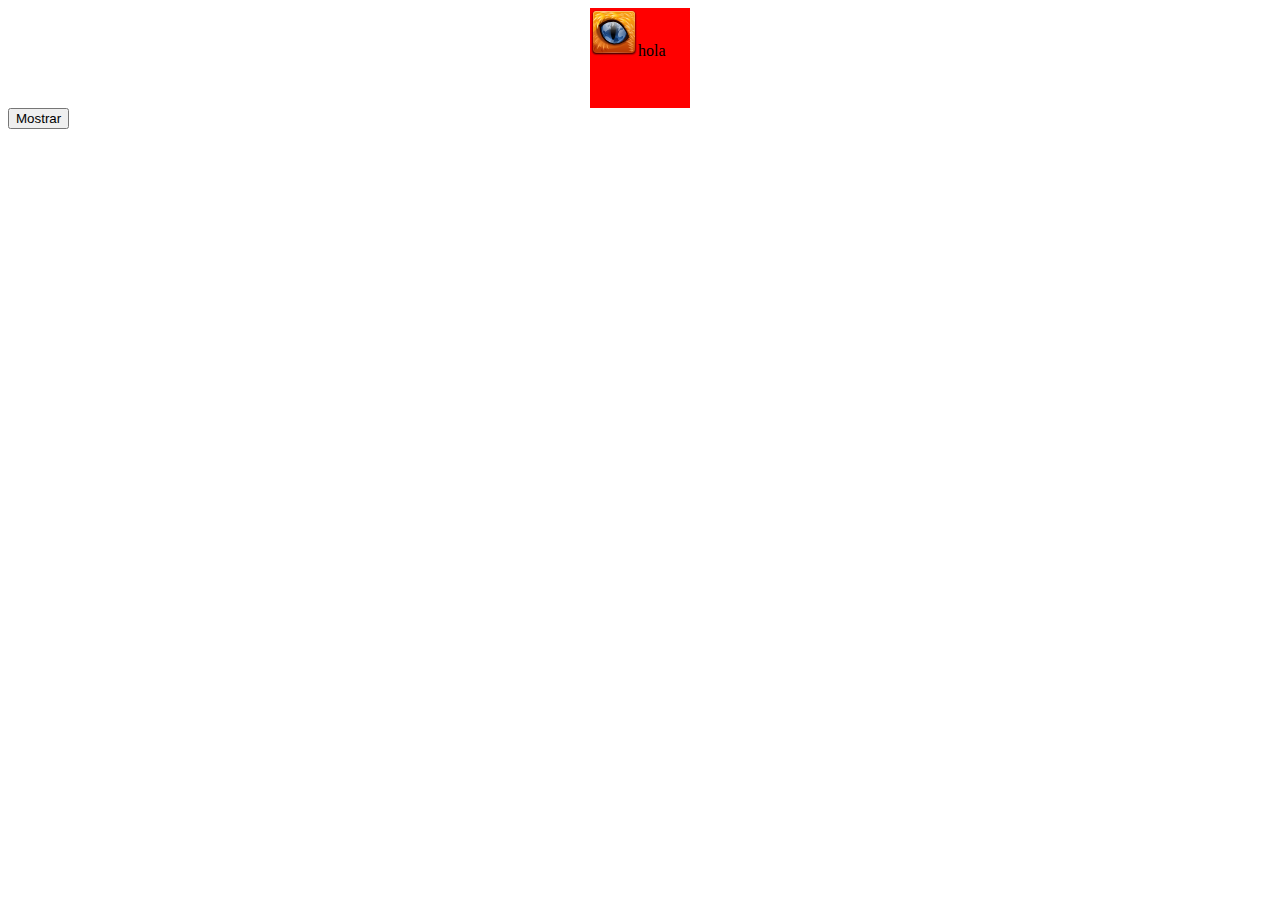
<file: components/interfaz/index.html>
<html>
    <head>
        <link rel="stylesheet" href="estilo.css" />
        <script type="text/javascript" src="../../libraries/jquery-1.5.2.min.js"></script>
        <script type="text/javascript" src="../../libraries/jquery-ui-1.8.11.custom.min.js"></script>
        <style>
        </style>
    </head>
    <body>
        <div id="menu"><img src="1.png">hola</div>
        <button id="mostrar">Mostrar</button>
        <script>
            var aux = true;
            $("#mostrar").click(function(){
                
                if (aux){
                    $("div#menu").animate({height: "200px"}, 1500 );
                    aux = false;}
                else{
                    $("div#menu").animate({height: "0"}, 1500 );
                    aux = true;}
});

        </script>
    </body>
</html>
</file>
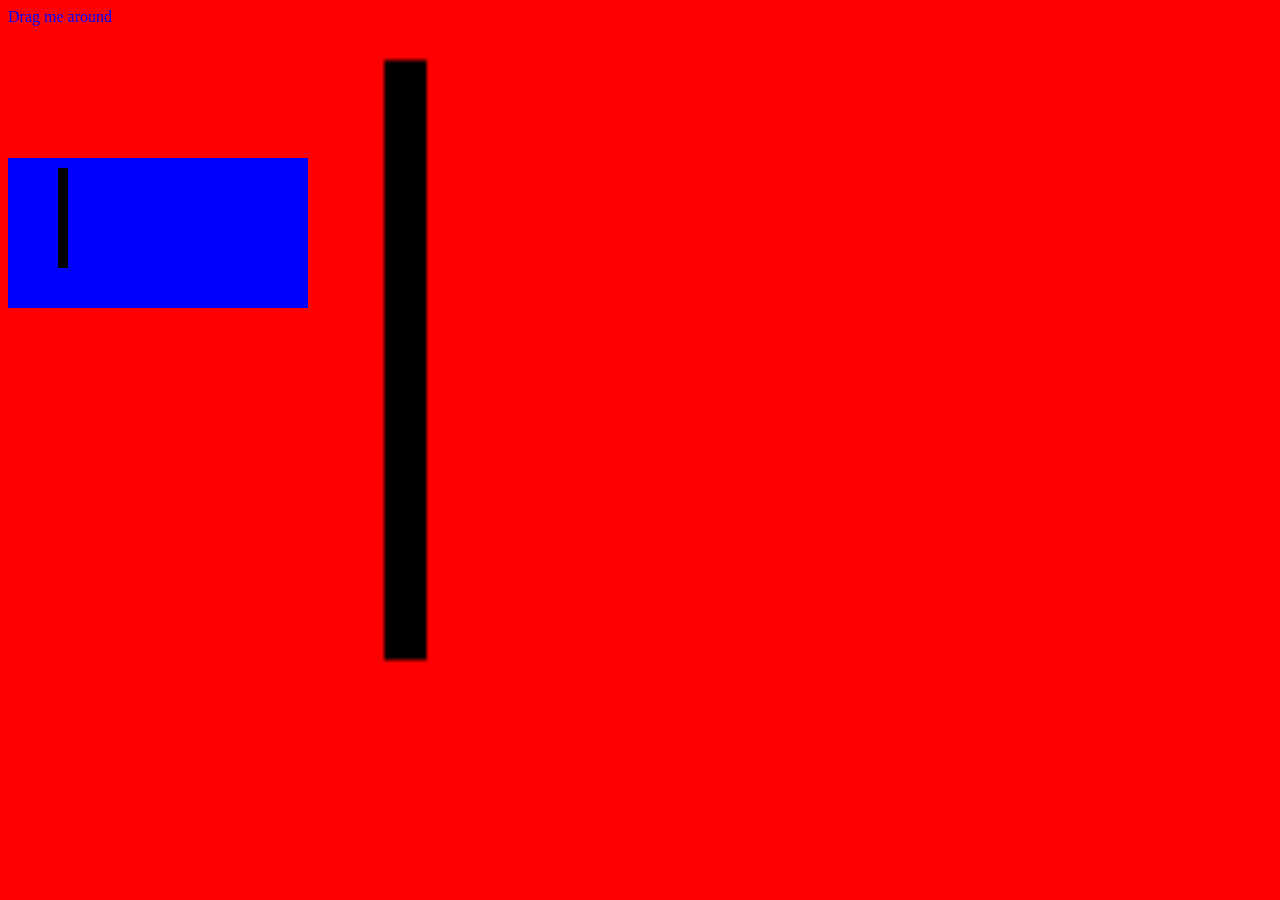
<file: components/pizarra/index.html>
<html>
    <head>
        <link rel="stylesheet" href="estilo.css" type="text/css">
        <script src="pizarra.js" type="text/javascript"></script>
        <script src="jquery.js" type="text/javascript"></script>
        <script src="jquery-ui.js" type="text/javascript"></script>
        <script type="text/javascript">

        $(function()
        {
            $( "#draggable" ).draggable();
            var canvas = document.getElementById("capa1");
            var contexto  = canvas.getContext("2d");
            contexto.fillRect(50,10,10,100);
            var canvas1 = document.getElementById("capa2");
            var contexto1  = canvas1.getContext("2d");
            contexto1.fillRect(10,10,10,100);
            var canvas2 = document.getElementById("capa3");
            var contexto2  = canvas2.getContext("2d");
            contexto2.fillRect(90,10,10,100);
            });
        </script>
    </head>
    <body>
        <div id="draggable">Drag me around</div>
        <canvas id="capa1">Deberias de usar un navegador que soporte Canvas. Como por ejemplo Firefox</canvas>
        <canvas id="capa2">Deberias de usar un navegador que soporte Canvas. Como por ejemplo Firefox</canvas>
        <canvas id="capa3">Deberias de usar un navegador que soporte Canvas. Como por ejemplo Firefox</canvas>
    </body>
</html>
</file>
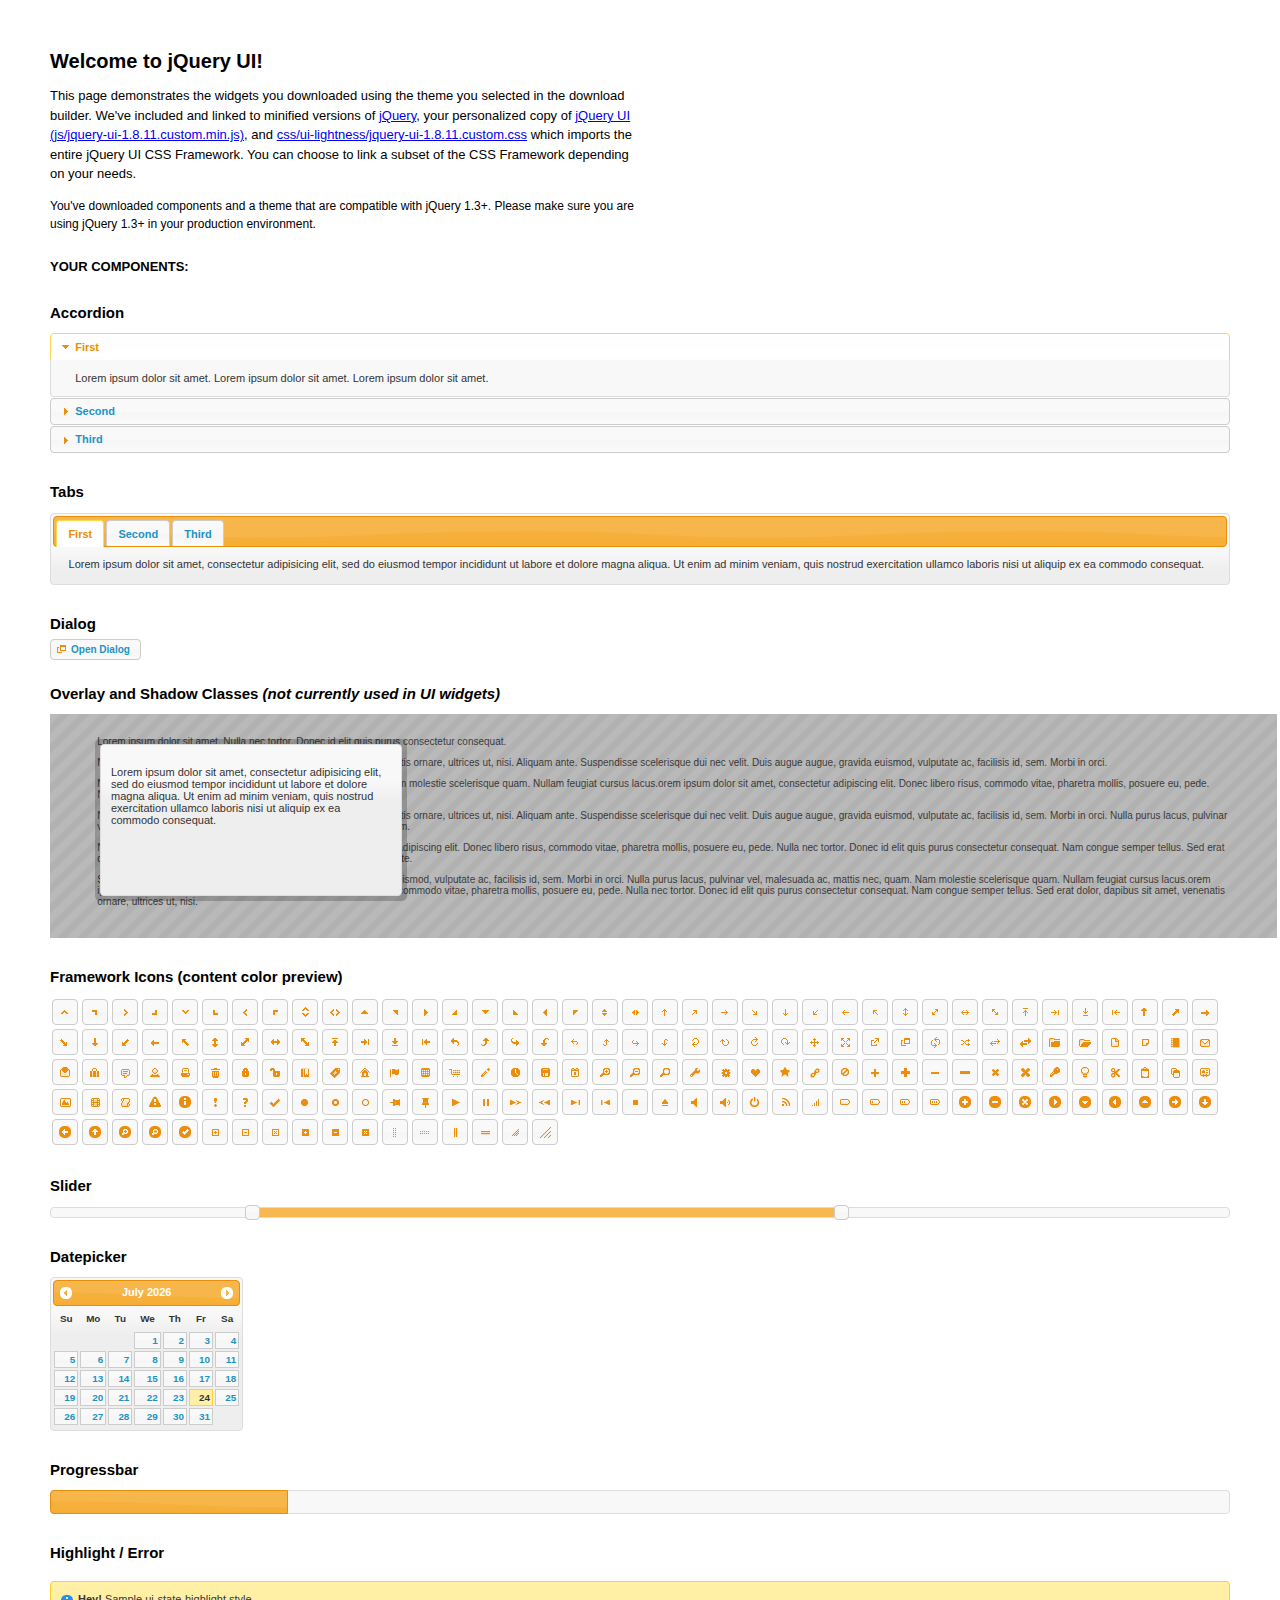
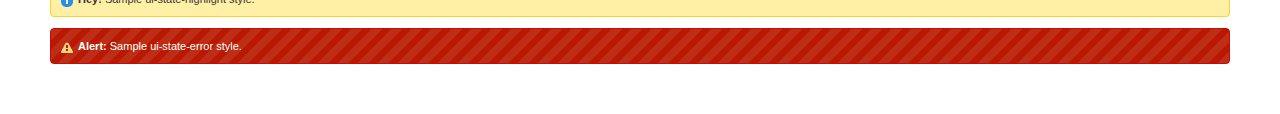
<file: libraries/jquery-ui-1.8.11.custom/index.html>
<!DOCTYPE html>
<html>
	<head>
		<meta http-equiv="Content-Type" content="text/html; charset=iso-8859-1" />
		<title>jQuery UI Example Page</title>
		<link type="text/css" href="css/ui-lightness/jquery-ui-1.8.11.custom.css" rel="stylesheet" />	
		<script type="text/javascript" src="js/jquery-1.5.1.min.js"></script>
		<script type="text/javascript" src="js/jquery-ui-1.8.11.custom.min.js"></script>
		<script type="text/javascript">
			$(function(){

				// Accordion
				$("#accordion").accordion({ header: "h3" });
	
				// Tabs
				$('#tabs').tabs();
	

				// Dialog			
				$('#dialog').dialog({
					autoOpen: false,
					width: 600,
					buttons: {
						"Ok": function() { 
							$(this).dialog("close"); 
						}, 
						"Cancel": function() { 
							$(this).dialog("close"); 
						} 
					}
				});
				
				// Dialog Link
				$('#dialog_link').click(function(){
					$('#dialog').dialog('open');
					return false;
				});

				// Datepicker
				$('#datepicker').datepicker({
					inline: true
				});
				
				// Slider
				$('#slider').slider({
					range: true,
					values: [17, 67]
				});
				
				// Progressbar
				$("#progressbar").progressbar({
					value: 20 
				});
				
				//hover states on the static widgets
				$('#dialog_link, ul#icons li').hover(
					function() { $(this).addClass('ui-state-hover'); }, 
					function() { $(this).removeClass('ui-state-hover'); }
				);
				
			});
		</script>
		<style type="text/css">
			/*demo page css*/
			body{ font: 62.5% "Trebuchet MS", sans-serif; margin: 50px;}
			.demoHeaders { margin-top: 2em; }
			#dialog_link {padding: .4em 1em .4em 20px;text-decoration: none;position: relative;}
			#dialog_link span.ui-icon {margin: 0 5px 0 0;position: absolute;left: .2em;top: 50%;margin-top: -8px;}
			ul#icons {margin: 0; padding: 0;}
			ul#icons li {margin: 2px; position: relative; padding: 4px 0; cursor: pointer; float: left;  list-style: none;}
			ul#icons span.ui-icon {float: left; margin: 0 4px;}
		</style>	
	</head>
	<body>
	<h1>Welcome to jQuery UI!</h1>
	<p style="font-size: 1.3em; line-height: 1.5; margin: 1em 0; width: 50%;">This page demonstrates the widgets you downloaded using the theme you selected in the download builder. We've included and linked to minified versions of <a href="js/jquery-1.5.1.min.js">jQuery</a>, your personalized copy of <a href="js/jquery-ui-1.8.11.custom.min.js">jQuery UI (js/jquery-ui-1.8.11.custom.min.js)</a>, and <a href="css/ui-lightness/jquery-ui-1.8.11.custom.css">css/ui-lightness/jquery-ui-1.8.11.custom.css</a> which imports the entire jQuery UI CSS Framework. You can choose to link a subset of the CSS Framework depending on your needs. </p>
	<p style="font-size: 1.2em; line-height: 1.5; margin: 1em 0; width: 50%;">You've downloaded components and a theme that are compatible with jQuery 1.3+. Please make sure you are using jQuery 1.3+ in your production environment.</p>	

	<p style="font-weight: bold; margin: 2em 0 1em; font-size: 1.3em;">YOUR COMPONENTS:</p>
		
		<!-- Accordion -->
		<h2 class="demoHeaders">Accordion</h2>
		<div id="accordion">
			<div>
				<h3><a href="#">First</a></h3>
				<div>Lorem ipsum dolor sit amet. Lorem ipsum dolor sit amet. Lorem ipsum dolor sit amet.</div>
			</div>
			<div>
				<h3><a href="#">Second</a></h3>
				<div>Phasellus mattis tincidunt nibh.</div>
			</div>
			<div>
				<h3><a href="#">Third</a></h3>
				<div>Nam dui erat, auctor a, dignissim quis.</div>
			</div>
		</div>
	
		<!-- Tabs -->
		<h2 class="demoHeaders">Tabs</h2>
		<div id="tabs">
			<ul>
				<li><a href="#tabs-1">First</a></li>
				<li><a href="#tabs-2">Second</a></li>
				<li><a href="#tabs-3">Third</a></li>
			</ul>
			<div id="tabs-1">Lorem ipsum dolor sit amet, consectetur adipisicing elit, sed do eiusmod tempor incididunt ut labore et dolore magna aliqua. Ut enim ad minim veniam, quis nostrud exercitation ullamco laboris nisi ut aliquip ex ea commodo consequat.</div>
			<div id="tabs-2">Phasellus mattis tincidunt nibh. Cras orci urna, blandit id, pretium vel, aliquet ornare, felis. Maecenas scelerisque sem non nisl. Fusce sed lorem in enim dictum bibendum.</div>
			<div id="tabs-3">Nam dui erat, auctor a, dignissim quis, sollicitudin eu, felis. Pellentesque nisi urna, interdum eget, sagittis et, consequat vestibulum, lacus. Mauris porttitor ullamcorper augue.</div>
		</div>
	
		<!-- Dialog NOTE: Dialog is not generated by UI in this demo so it can be visually styled in themeroller-->
		<h2 class="demoHeaders">Dialog</h2>
		<p><a href="#" id="dialog_link" class="ui-state-default ui-corner-all"><span class="ui-icon ui-icon-newwin"></span>Open Dialog</a></p>
		
		
		<h2 class="demoHeaders">Overlay and Shadow Classes <em>(not currently used in UI widgets)</em></h2>
		<div style="position: relative; width: 96%; height: 200px; padding:1% 4%; overflow:hidden;" class="fakewindowcontain">
			<p>Lorem ipsum dolor sit amet,  Nulla nec tortor. Donec id elit quis purus consectetur consequat. </p><p>Nam congue semper tellus. Sed erat dolor, dapibus sit amet, venenatis ornare, ultrices ut, nisi. Aliquam ante. Suspendisse scelerisque dui nec velit. Duis augue augue, gravida euismod, vulputate ac, facilisis id, sem. Morbi in orci. </p><p>Nulla purus lacus, pulvinar vel, malesuada ac, mattis nec, quam. Nam molestie scelerisque quam. Nullam feugiat cursus lacus.orem ipsum dolor sit amet, consectetur adipiscing elit. Donec libero risus, commodo vitae, pharetra mollis, posuere eu, pede. Nulla nec tortor. Donec id elit quis purus consectetur consequat. </p><p>Nam congue semper tellus. Sed erat dolor, dapibus sit amet, venenatis ornare, ultrices ut, nisi. Aliquam ante. Suspendisse scelerisque dui nec velit. Duis augue augue, gravida euismod, vulputate ac, facilisis id, sem. Morbi in orci. Nulla purus lacus, pulvinar vel, malesuada ac, mattis nec, quam. Nam molestie scelerisque quam. </p><p>Nullam feugiat cursus lacus.orem ipsum dolor sit amet, consectetur adipiscing elit. Donec libero risus, commodo vitae, pharetra mollis, posuere eu, pede. Nulla nec tortor. Donec id elit quis purus consectetur consequat. Nam congue semper tellus. Sed erat dolor, dapibus sit amet, venenatis ornare, ultrices ut, nisi. Aliquam ante. </p><p>Suspendisse scelerisque dui nec velit. Duis augue augue, gravida euismod, vulputate ac, facilisis id, sem. Morbi in orci. Nulla purus lacus, pulvinar vel, malesuada ac, mattis nec, quam. Nam molestie scelerisque quam. Nullam feugiat cursus lacus.orem ipsum dolor sit amet, consectetur adipiscing elit. Donec libero risus, commodo vitae, pharetra mollis, posuere eu, pede. Nulla nec tortor. Donec id elit quis purus consectetur consequat. Nam congue semper tellus. Sed erat dolor, dapibus sit amet, venenatis ornare, ultrices ut, nisi. </p>
			
			<!-- ui-dialog -->
			<div class="ui-overlay"><div class="ui-widget-overlay"></div><div class="ui-widget-shadow ui-corner-all" style="width: 302px; height: 152px; position: absolute; left: 50px; top: 30px;"></div></div>
			<div style="position: absolute; width: 280px; height: 130px;left: 50px; top: 30px; padding: 10px;" class="ui-widget ui-widget-content ui-corner-all">
				<div class="ui-dialog-content ui-widget-content" style="background: none; border: 0;">
					<p>Lorem ipsum dolor sit amet, consectetur adipisicing elit, sed do eiusmod tempor incididunt ut labore et dolore magna aliqua. Ut enim ad minim veniam, quis nostrud exercitation ullamco laboris nisi ut aliquip ex ea commodo consequat.</p>
				</div>
			</div>
		
		</div>

		
		<!-- ui-dialog -->
		<div id="dialog" title="Dialog Title">
			<p>Lorem ipsum dolor sit amet, consectetur adipisicing elit, sed do eiusmod tempor incididunt ut labore et dolore magna aliqua. Ut enim ad minim veniam, quis nostrud exercitation ullamco laboris nisi ut aliquip ex ea commodo consequat.</p>
		</div>
			
				
				
		<h2 class="demoHeaders">Framework Icons (content color preview)</h2>
		<ul id="icons" class="ui-widget ui-helper-clearfix">
		
		<li class="ui-state-default ui-corner-all" title=".ui-icon-carat-1-n"><span class="ui-icon ui-icon-carat-1-n"></span></li>
		<li class="ui-state-default ui-corner-all" title=".ui-icon-carat-1-ne"><span class="ui-icon ui-icon-carat-1-ne"></span></li>
		<li class="ui-state-default ui-corner-all" title=".ui-icon-carat-1-e"><span class="ui-icon ui-icon-carat-1-e"></span></li>
		
		<li class="ui-state-default ui-corner-all" title=".ui-icon-carat-1-se"><span class="ui-icon ui-icon-carat-1-se"></span></li>
		<li class="ui-state-default ui-corner-all" title=".ui-icon-carat-1-s"><span class="ui-icon ui-icon-carat-1-s"></span></li>
		<li class="ui-state-default ui-corner-all" title=".ui-icon-carat-1-sw"><span class="ui-icon ui-icon-carat-1-sw"></span></li>
		<li class="ui-state-default ui-corner-all" title=".ui-icon-carat-1-w"><span class="ui-icon ui-icon-carat-1-w"></span></li>
		<li class="ui-state-default ui-corner-all" title=".ui-icon-carat-1-nw"><span class="ui-icon ui-icon-carat-1-nw"></span></li>
		<li class="ui-state-default ui-corner-all" title=".ui-icon-carat-2-n-s"><span class="ui-icon ui-icon-carat-2-n-s"></span></li>
		<li class="ui-state-default ui-corner-all" title=".ui-icon-carat-2-e-w"><span class="ui-icon ui-icon-carat-2-e-w"></span></li>
		<li class="ui-state-default ui-corner-all" title=".ui-icon-triangle-1-n"><span class="ui-icon ui-icon-triangle-1-n"></span></li>
		<li class="ui-state-default ui-corner-all" title=".ui-icon-triangle-1-ne"><span class="ui-icon ui-icon-triangle-1-ne"></span></li>
		
		<li class="ui-state-default ui-corner-all" title=".ui-icon-triangle-1-e"><span class="ui-icon ui-icon-triangle-1-e"></span></li>
		<li class="ui-state-default ui-corner-all" title=".ui-icon-triangle-1-se"><span class="ui-icon ui-icon-triangle-1-se"></span></li>
		<li class="ui-state-default ui-corner-all" title=".ui-icon-triangle-1-s"><span class="ui-icon ui-icon-triangle-1-s"></span></li>
		<li class="ui-state-default ui-corner-all" title=".ui-icon-triangle-1-sw"><span class="ui-icon ui-icon-triangle-1-sw"></span></li>
		<li class="ui-state-default ui-corner-all" title=".ui-icon-triangle-1-w"><span class="ui-icon ui-icon-triangle-1-w"></span></li>
		<li class="ui-state-default ui-corner-all" title=".ui-icon-triangle-1-nw"><span class="ui-icon ui-icon-triangle-1-nw"></span></li>
		<li class="ui-state-default ui-corner-all" title=".ui-icon-triangle-2-n-s"><span class="ui-icon ui-icon-triangle-2-n-s"></span></li>
		<li class="ui-state-default ui-corner-all" title=".ui-icon-triangle-2-e-w"><span class="ui-icon ui-icon-triangle-2-e-w"></span></li>
		<li class="ui-state-default ui-corner-all" title=".ui-icon-arrow-1-n"><span class="ui-icon ui-icon-arrow-1-n"></span></li>
		
		<li class="ui-state-default ui-corner-all" title=".ui-icon-arrow-1-ne"><span class="ui-icon ui-icon-arrow-1-ne"></span></li>
		<li class="ui-state-default ui-corner-all" title=".ui-icon-arrow-1-e"><span class="ui-icon ui-icon-arrow-1-e"></span></li>
		<li class="ui-state-default ui-corner-all" title=".ui-icon-arrow-1-se"><span class="ui-icon ui-icon-arrow-1-se"></span></li>
		<li class="ui-state-default ui-corner-all" title=".ui-icon-arrow-1-s"><span class="ui-icon ui-icon-arrow-1-s"></span></li>
		<li class="ui-state-default ui-corner-all" title=".ui-icon-arrow-1-sw"><span class="ui-icon ui-icon-arrow-1-sw"></span></li>
		<li class="ui-state-default ui-corner-all" title=".ui-icon-arrow-1-w"><span class="ui-icon ui-icon-arrow-1-w"></span></li>
		<li class="ui-state-default ui-corner-all" title=".ui-icon-arrow-1-nw"><span class="ui-icon ui-icon-arrow-1-nw"></span></li>
		<li class="ui-state-default ui-corner-all" title=".ui-icon-arrow-2-n-s"><span class="ui-icon ui-icon-arrow-2-n-s"></span></li>
		<li class="ui-state-default ui-corner-all" title=".ui-icon-arrow-2-ne-sw"><span class="ui-icon ui-icon-arrow-2-ne-sw"></span></li>
		
		<li class="ui-state-default ui-corner-all" title=".ui-icon-arrow-2-e-w"><span class="ui-icon ui-icon-arrow-2-e-w"></span></li>
		<li class="ui-state-default ui-corner-all" title=".ui-icon-arrow-2-se-nw"><span class="ui-icon ui-icon-arrow-2-se-nw"></span></li>
		<li class="ui-state-default ui-corner-all" title=".ui-icon-arrowstop-1-n"><span class="ui-icon ui-icon-arrowstop-1-n"></span></li>
		<li class="ui-state-default ui-corner-all" title=".ui-icon-arrowstop-1-e"><span class="ui-icon ui-icon-arrowstop-1-e"></span></li>
		<li class="ui-state-default ui-corner-all" title=".ui-icon-arrowstop-1-s"><span class="ui-icon ui-icon-arrowstop-1-s"></span></li>
		<li class="ui-state-default ui-corner-all" title=".ui-icon-arrowstop-1-w"><span class="ui-icon ui-icon-arrowstop-1-w"></span></li>
		<li class="ui-state-default ui-corner-all" title=".ui-icon-arrowthick-1-n"><span class="ui-icon ui-icon-arrowthick-1-n"></span></li>
		<li class="ui-state-default ui-corner-all" title=".ui-icon-arrowthick-1-ne"><span class="ui-icon ui-icon-arrowthick-1-ne"></span></li>
		<li class="ui-state-default ui-corner-all" title=".ui-icon-arrowthick-1-e"><span class="ui-icon ui-icon-arrowthick-1-e"></span></li>
		
		<li class="ui-state-default ui-corner-all" title=".ui-icon-arrowthick-1-se"><span class="ui-icon ui-icon-arrowthick-1-se"></span></li>
		<li class="ui-state-default ui-corner-all" title=".ui-icon-arrowthick-1-s"><span class="ui-icon ui-icon-arrowthick-1-s"></span></li>
		<li class="ui-state-default ui-corner-all" title=".ui-icon-arrowthick-1-sw"><span class="ui-icon ui-icon-arrowthick-1-sw"></span></li>
		<li class="ui-state-default ui-corner-all" title=".ui-icon-arrowthick-1-w"><span class="ui-icon ui-icon-arrowthick-1-w"></span></li>
		<li class="ui-state-default ui-corner-all" title=".ui-icon-arrowthick-1-nw"><span class="ui-icon ui-icon-arrowthick-1-nw"></span></li>
		<li class="ui-state-default ui-corner-all" title=".ui-icon-arrowthick-2-n-s"><span class="ui-icon ui-icon-arrowthick-2-n-s"></span></li>
		<li class="ui-state-default ui-corner-all" title=".ui-icon-arrowthick-2-ne-sw"><span class="ui-icon ui-icon-arrowthick-2-ne-sw"></span></li>
		<li class="ui-state-default ui-corner-all" title=".ui-icon-arrowthick-2-e-w"><span class="ui-icon ui-icon-arrowthick-2-e-w"></span></li>
		<li class="ui-state-default ui-corner-all" title=".ui-icon-arrowthick-2-se-nw"><span class="ui-icon ui-icon-arrowthick-2-se-nw"></span></li>
		
		<li class="ui-state-default ui-corner-all" title=".ui-icon-arrowthickstop-1-n"><span class="ui-icon ui-icon-arrowthickstop-1-n"></span></li>
		<li class="ui-state-default ui-corner-all" title=".ui-icon-arrowthickstop-1-e"><span class="ui-icon ui-icon-arrowthickstop-1-e"></span></li>
		<li class="ui-state-default ui-corner-all" title=".ui-icon-arrowthickstop-1-s"><span class="ui-icon ui-icon-arrowthickstop-1-s"></span></li>
		<li class="ui-state-default ui-corner-all" title=".ui-icon-arrowthickstop-1-w"><span class="ui-icon ui-icon-arrowthickstop-1-w"></span></li>
		<li class="ui-state-default ui-corner-all" title=".ui-icon-arrowreturnthick-1-w"><span class="ui-icon ui-icon-arrowreturnthick-1-w"></span></li>
		<li class="ui-state-default ui-corner-all" title=".ui-icon-arrowreturnthick-1-n"><span class="ui-icon ui-icon-arrowreturnthick-1-n"></span></li>
		<li class="ui-state-default ui-corner-all" title=".ui-icon-arrowreturnthick-1-e"><span class="ui-icon ui-icon-arrowreturnthick-1-e"></span></li>
		<li class="ui-state-default ui-corner-all" title=".ui-icon-arrowreturnthick-1-s"><span class="ui-icon ui-icon-arrowreturnthick-1-s"></span></li>
		<li class="ui-state-default ui-corner-all" title=".ui-icon-arrowreturn-1-w"><span class="ui-icon ui-icon-arrowreturn-1-w"></span></li>
		
		<li class="ui-state-default ui-corner-all" title=".ui-icon-arrowreturn-1-n"><span class="ui-icon ui-icon-arrowreturn-1-n"></span></li>
		<li class="ui-state-default ui-corner-all" title=".ui-icon-arrowreturn-1-e"><span class="ui-icon ui-icon-arrowreturn-1-e"></span></li>
		<li class="ui-state-default ui-corner-all" title=".ui-icon-arrowreturn-1-s"><span class="ui-icon ui-icon-arrowreturn-1-s"></span></li>
		<li class="ui-state-default ui-corner-all" title=".ui-icon-arrowrefresh-1-w"><span class="ui-icon ui-icon-arrowrefresh-1-w"></span></li>
		<li class="ui-state-default ui-corner-all" title=".ui-icon-arrowrefresh-1-n"><span class="ui-icon ui-icon-arrowrefresh-1-n"></span></li>
		<li class="ui-state-default ui-corner-all" title=".ui-icon-arrowrefresh-1-e"><span class="ui-icon ui-icon-arrowrefresh-1-e"></span></li>
		<li class="ui-state-default ui-corner-all" title=".ui-icon-arrowrefresh-1-s"><span class="ui-icon ui-icon-arrowrefresh-1-s"></span></li>
		<li class="ui-state-default ui-corner-all" title=".ui-icon-arrow-4"><span class="ui-icon ui-icon-arrow-4"></span></li>
		<li class="ui-state-default ui-corner-all" title=".ui-icon-arrow-4-diag"><span class="ui-icon ui-icon-arrow-4-diag"></span></li>
		
		<li class="ui-state-default ui-corner-all" title=".ui-icon-extlink"><span class="ui-icon ui-icon-extlink"></span></li>
		<li class="ui-state-default ui-corner-all" title=".ui-icon-newwin"><span class="ui-icon ui-icon-newwin"></span></li>
		<li class="ui-state-default ui-corner-all" title=".ui-icon-refresh"><span class="ui-icon ui-icon-refresh"></span></li>
		<li class="ui-state-default ui-corner-all" title=".ui-icon-shuffle"><span class="ui-icon ui-icon-shuffle"></span></li>
		<li class="ui-state-default ui-corner-all" title=".ui-icon-transfer-e-w"><span class="ui-icon ui-icon-transfer-e-w"></span></li>
		<li class="ui-state-default ui-corner-all" title=".ui-icon-transferthick-e-w"><span class="ui-icon ui-icon-transferthick-e-w"></span></li>
		<li class="ui-state-default ui-corner-all" title=".ui-icon-folder-collapsed"><span class="ui-icon ui-icon-folder-collapsed"></span></li>
		<li class="ui-state-default ui-corner-all" title=".ui-icon-folder-open"><span class="ui-icon ui-icon-folder-open"></span></li>
		<li class="ui-state-default ui-corner-all" title=".ui-icon-document"><span class="ui-icon ui-icon-document"></span></li>
		
		<li class="ui-state-default ui-corner-all" title=".ui-icon-document-b"><span class="ui-icon ui-icon-document-b"></span></li>
		<li class="ui-state-default ui-corner-all" title=".ui-icon-note"><span class="ui-icon ui-icon-note"></span></li>
		<li class="ui-state-default ui-corner-all" title=".ui-icon-mail-closed"><span class="ui-icon ui-icon-mail-closed"></span></li>
		<li class="ui-state-default ui-corner-all" title=".ui-icon-mail-open"><span class="ui-icon ui-icon-mail-open"></span></li>
		<li class="ui-state-default ui-corner-all" title=".ui-icon-suitcase"><span class="ui-icon ui-icon-suitcase"></span></li>
		<li class="ui-state-default ui-corner-all" title=".ui-icon-comment"><span class="ui-icon ui-icon-comment"></span></li>
		<li class="ui-state-default ui-corner-all" title=".ui-icon-person"><span class="ui-icon ui-icon-person"></span></li>
		<li class="ui-state-default ui-corner-all" title=".ui-icon-print"><span class="ui-icon ui-icon-print"></span></li>
		<li class="ui-state-default ui-corner-all" title=".ui-icon-trash"><span class="ui-icon ui-icon-trash"></span></li>
		
		<li class="ui-state-default ui-corner-all" title=".ui-icon-locked"><span class="ui-icon ui-icon-locked"></span></li>
		<li class="ui-state-default ui-corner-all" title=".ui-icon-unlocked"><span class="ui-icon ui-icon-unlocked"></span></li>
		<li class="ui-state-default ui-corner-all" title=".ui-icon-bookmark"><span class="ui-icon ui-icon-bookmark"></span></li>
		<li class="ui-state-default ui-corner-all" title=".ui-icon-tag"><span class="ui-icon ui-icon-tag"></span></li>
		<li class="ui-state-default ui-corner-all" title=".ui-icon-home"><span class="ui-icon ui-icon-home"></span></li>
		<li class="ui-state-default ui-corner-all" title=".ui-icon-flag"><span class="ui-icon ui-icon-flag"></span></li>
		<li class="ui-state-default ui-corner-all" title=".ui-icon-calculator"><span class="ui-icon ui-icon-calculator"></span></li>
		<li class="ui-state-default ui-corner-all" title=".ui-icon-cart"><span class="ui-icon ui-icon-cart"></span></li>
		<li class="ui-state-default ui-corner-all" title=".ui-icon-pencil"><span class="ui-icon ui-icon-pencil"></span></li>
		
		<li class="ui-state-default ui-corner-all" title=".ui-icon-clock"><span class="ui-icon ui-icon-clock"></span></li>
		<li class="ui-state-default ui-corner-all" title=".ui-icon-disk"><span class="ui-icon ui-icon-disk"></span></li>
		<li class="ui-state-default ui-corner-all" title=".ui-icon-calendar"><span class="ui-icon ui-icon-calendar"></span></li>
		<li class="ui-state-default ui-corner-all" title=".ui-icon-zoomin"><span class="ui-icon ui-icon-zoomin"></span></li>
		<li class="ui-state-default ui-corner-all" title=".ui-icon-zoomout"><span class="ui-icon ui-icon-zoomout"></span></li>
		<li class="ui-state-default ui-corner-all" title=".ui-icon-search"><span class="ui-icon ui-icon-search"></span></li>
		<li class="ui-state-default ui-corner-all" title=".ui-icon-wrench"><span class="ui-icon ui-icon-wrench"></span></li>
		<li class="ui-state-default ui-corner-all" title=".ui-icon-gear"><span class="ui-icon ui-icon-gear"></span></li>
		<li class="ui-state-default ui-corner-all" title=".ui-icon-heart"><span class="ui-icon ui-icon-heart"></span></li>
		
		<li class="ui-state-default ui-corner-all" title=".ui-icon-star"><span class="ui-icon ui-icon-star"></span></li>
		<li class="ui-state-default ui-corner-all" title=".ui-icon-link"><span class="ui-icon ui-icon-link"></span></li>
		<li class="ui-state-default ui-corner-all" title=".ui-icon-cancel"><span class="ui-icon ui-icon-cancel"></span></li>
		<li class="ui-state-default ui-corner-all" title=".ui-icon-plus"><span class="ui-icon ui-icon-plus"></span></li>
		<li class="ui-state-default ui-corner-all" title=".ui-icon-plusthick"><span class="ui-icon ui-icon-plusthick"></span></li>
		<li class="ui-state-default ui-corner-all" title=".ui-icon-minus"><span class="ui-icon ui-icon-minus"></span></li>
		<li class="ui-state-default ui-corner-all" title=".ui-icon-minusthick"><span class="ui-icon ui-icon-minusthick"></span></li>
		<li class="ui-state-default ui-corner-all" title=".ui-icon-close"><span class="ui-icon ui-icon-close"></span></li>
		<li class="ui-state-default ui-corner-all" title=".ui-icon-closethick"><span class="ui-icon ui-icon-closethick"></span></li>
		
		<li class="ui-state-default ui-corner-all" title=".ui-icon-key"><span class="ui-icon ui-icon-key"></span></li>
		<li class="ui-state-default ui-corner-all" title=".ui-icon-lightbulb"><span class="ui-icon ui-icon-lightbulb"></span></li>
		<li class="ui-state-default ui-corner-all" title=".ui-icon-scissors"><span class="ui-icon ui-icon-scissors"></span></li>
		<li class="ui-state-default ui-corner-all" title=".ui-icon-clipboard"><span class="ui-icon ui-icon-clipboard"></span></li>
		<li class="ui-state-default ui-corner-all" title=".ui-icon-copy"><span class="ui-icon ui-icon-copy"></span></li>
		<li class="ui-state-default ui-corner-all" title=".ui-icon-contact"><span class="ui-icon ui-icon-contact"></span></li>
		<li class="ui-state-default ui-corner-all" title=".ui-icon-image"><span class="ui-icon ui-icon-image"></span></li>
		<li class="ui-state-default ui-corner-all" title=".ui-icon-video"><span class="ui-icon ui-icon-video"></span></li>
		<li class="ui-state-default ui-corner-all" title=".ui-icon-script"><span class="ui-icon ui-icon-script"></span></li>
		<li class="ui-state-default ui-corner-all" title=".ui-icon-alert"><span class="ui-icon ui-icon-alert"></span></li>
		
		<li class="ui-state-default ui-corner-all" title=".ui-icon-info"><span class="ui-icon ui-icon-info"></span></li>
		<li class="ui-state-default ui-corner-all" title=".ui-icon-notice"><span class="ui-icon ui-icon-notice"></span></li>
		<li class="ui-state-default ui-corner-all" title=".ui-icon-help"><span class="ui-icon ui-icon-help"></span></li>
		<li class="ui-state-default ui-corner-all" title=".ui-icon-check"><span class="ui-icon ui-icon-check"></span></li>
		<li class="ui-state-default ui-corner-all" title=".ui-icon-bullet"><span class="ui-icon ui-icon-bullet"></span></li>
		<li class="ui-state-default ui-corner-all" title=".ui-icon-radio-off"><span class="ui-icon ui-icon-radio-off"></span></li>
		<li class="ui-state-default ui-corner-all" title=".ui-icon-radio-on"><span class="ui-icon ui-icon-radio-on"></span></li>
		<li class="ui-state-default ui-corner-all" title=".ui-icon-pin-w"><span class="ui-icon ui-icon-pin-w"></span></li>
		<li class="ui-state-default ui-corner-all" title=".ui-icon-pin-s"><span class="ui-icon ui-icon-pin-s"></span></li>
		<li class="ui-state-default ui-corner-all" title=".ui-icon-play"><span class="ui-icon ui-icon-play"></span></li>
		<li class="ui-state-default ui-corner-all" title=".ui-icon-pause"><span class="ui-icon ui-icon-pause"></span></li>
		
		<li class="ui-state-default ui-corner-all" title=".ui-icon-seek-next"><span class="ui-icon ui-icon-seek-next"></span></li>
		<li class="ui-state-default ui-corner-all" title=".ui-icon-seek-prev"><span class="ui-icon ui-icon-seek-prev"></span></li>
		<li class="ui-state-default ui-corner-all" title=".ui-icon-seek-end"><span class="ui-icon ui-icon-seek-end"></span></li>
		<li class="ui-state-default ui-corner-all" title=".ui-icon-seek-first"><span class="ui-icon ui-icon-seek-first"></span></li>
		<li class="ui-state-default ui-corner-all" title=".ui-icon-stop"><span class="ui-icon ui-icon-stop"></span></li>
		<li class="ui-state-default ui-corner-all" title=".ui-icon-eject"><span class="ui-icon ui-icon-eject"></span></li>
		<li class="ui-state-default ui-corner-all" title=".ui-icon-volume-off"><span class="ui-icon ui-icon-volume-off"></span></li>
		<li class="ui-state-default ui-corner-all" title=".ui-icon-volume-on"><span class="ui-icon ui-icon-volume-on"></span></li>
		<li class="ui-state-default ui-corner-all" title=".ui-icon-power"><span class="ui-icon ui-icon-power"></span></li>
		
		<li class="ui-state-default ui-corner-all" title=".ui-icon-signal-diag"><span class="ui-icon ui-icon-signal-diag"></span></li>
		<li class="ui-state-default ui-corner-all" title=".ui-icon-signal"><span class="ui-icon ui-icon-signal"></span></li>
		<li class="ui-state-default ui-corner-all" title=".ui-icon-battery-0"><span class="ui-icon ui-icon-battery-0"></span></li>
		<li class="ui-state-default ui-corner-all" title=".ui-icon-battery-1"><span class="ui-icon ui-icon-battery-1"></span></li>
		<li class="ui-state-default ui-corner-all" title=".ui-icon-battery-2"><span class="ui-icon ui-icon-battery-2"></span></li>
		<li class="ui-state-default ui-corner-all" title=".ui-icon-battery-3"><span class="ui-icon ui-icon-battery-3"></span></li>
		<li class="ui-state-default ui-corner-all" title=".ui-icon-circle-plus"><span class="ui-icon ui-icon-circle-plus"></span></li>
		<li class="ui-state-default ui-corner-all" title=".ui-icon-circle-minus"><span class="ui-icon ui-icon-circle-minus"></span></li>
		<li class="ui-state-default ui-corner-all" title=".ui-icon-circle-close"><span class="ui-icon ui-icon-circle-close"></span></li>
		
		<li class="ui-state-default ui-corner-all" title=".ui-icon-circle-triangle-e"><span class="ui-icon ui-icon-circle-triangle-e"></span></li>
		<li class="ui-state-default ui-corner-all" title=".ui-icon-circle-triangle-s"><span class="ui-icon ui-icon-circle-triangle-s"></span></li>
		<li class="ui-state-default ui-corner-all" title=".ui-icon-circle-triangle-w"><span class="ui-icon ui-icon-circle-triangle-w"></span></li>
		<li class="ui-state-default ui-corner-all" title=".ui-icon-circle-triangle-n"><span class="ui-icon ui-icon-circle-triangle-n"></span></li>
		<li class="ui-state-default ui-corner-all" title=".ui-icon-circle-arrow-e"><span class="ui-icon ui-icon-circle-arrow-e"></span></li>
		<li class="ui-state-default ui-corner-all" title=".ui-icon-circle-arrow-s"><span class="ui-icon ui-icon-circle-arrow-s"></span></li>
		<li class="ui-state-default ui-corner-all" title=".ui-icon-circle-arrow-w"><span class="ui-icon ui-icon-circle-arrow-w"></span></li>
		<li class="ui-state-default ui-corner-all" title=".ui-icon-circle-arrow-n"><span class="ui-icon ui-icon-circle-arrow-n"></span></li>
		<li class="ui-state-default ui-corner-all" title=".ui-icon-circle-zoomin"><span class="ui-icon ui-icon-circle-zoomin"></span></li>
		
		<li class="ui-state-default ui-corner-all" title=".ui-icon-circle-zoomout"><span class="ui-icon ui-icon-circle-zoomout"></span></li>
		<li class="ui-state-default ui-corner-all" title=".ui-icon-circle-check"><span class="ui-icon ui-icon-circle-check"></span></li>
		<li class="ui-state-default ui-corner-all" title=".ui-icon-circlesmall-plus"><span class="ui-icon ui-icon-circlesmall-plus"></span></li>
		<li class="ui-state-default ui-corner-all" title=".ui-icon-circlesmall-minus"><span class="ui-icon ui-icon-circlesmall-minus"></span></li>
		<li class="ui-state-default ui-corner-all" title=".ui-icon-circlesmall-close"><span class="ui-icon ui-icon-circlesmall-close"></span></li>
		<li class="ui-state-default ui-corner-all" title=".ui-icon-squaresmall-plus"><span class="ui-icon ui-icon-squaresmall-plus"></span></li>
		<li class="ui-state-default ui-corner-all" title=".ui-icon-squaresmall-minus"><span class="ui-icon ui-icon-squaresmall-minus"></span></li>
		<li class="ui-state-default ui-corner-all" title=".ui-icon-squaresmall-close"><span class="ui-icon ui-icon-squaresmall-close"></span></li>
		<li class="ui-state-default ui-corner-all" title=".ui-icon-grip-dotted-vertical"><span class="ui-icon ui-icon-grip-dotted-vertical"></span></li>
		
		<li class="ui-state-default ui-corner-all" title=".ui-icon-grip-dotted-horizontal"><span class="ui-icon ui-icon-grip-dotted-horizontal"></span></li>
		<li class="ui-state-default ui-corner-all" title=".ui-icon-grip-solid-vertical"><span class="ui-icon ui-icon-grip-solid-vertical"></span></li>
		<li class="ui-state-default ui-corner-all" title=".ui-icon-grip-solid-horizontal"><span class="ui-icon ui-icon-grip-solid-horizontal"></span></li>
		<li class="ui-state-default ui-corner-all" title=".ui-icon-gripsmall-diagonal-se"><span class="ui-icon ui-icon-gripsmall-diagonal-se"></span></li>
		<li class="ui-state-default ui-corner-all" title=".ui-icon-grip-diagonal-se"><span class="ui-icon ui-icon-grip-diagonal-se"></span></li>
		</ul>

	
		<!-- Slider -->
		<h2 class="demoHeaders">Slider</h2>
		<div id="slider"></div>
	
		<!-- Datepicker -->
		<h2 class="demoHeaders">Datepicker</h2>
		<div id="datepicker"></div>
	
		<!-- Progressbar -->
		<h2 class="demoHeaders">Progressbar</h2>	
		<div id="progressbar"></div>
			
		<!-- Highlight / Error -->
		<h2 class="demoHeaders">Highlight / Error</h2>
		<div class="ui-widget">
			<div class="ui-state-highlight ui-corner-all" style="margin-top: 20px; padding: 0 .7em;"> 
				<p><span class="ui-icon ui-icon-info" style="float: left; margin-right: .3em;"></span>
				<strong>Hey!</strong> Sample ui-state-highlight style.</p>
			</div>
		</div>
		<br/>
		<div class="ui-widget">
			<div class="ui-state-error ui-corner-all" style="padding: 0 .7em;"> 
				<p><span class="ui-icon ui-icon-alert" style="float: left; margin-right: .3em;"></span> 
				<strong>Alert:</strong> Sample ui-state-error style.</p>
			</div>
		</div>

	</body>
</html>
</file>
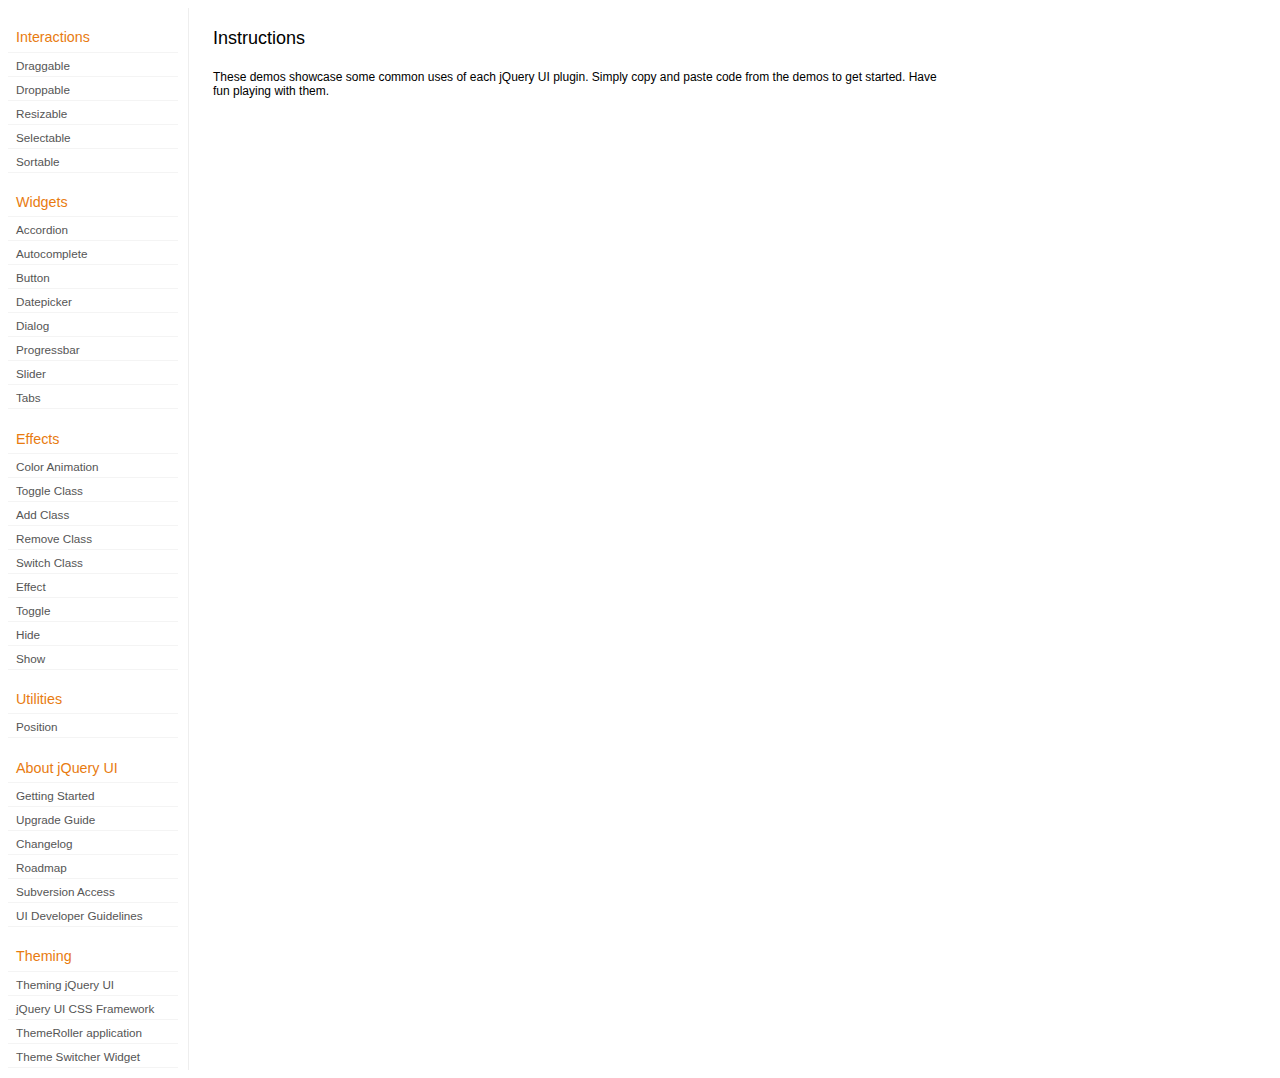
<file: libraries/jquery-ui-1.8.11.custom/development-bundle/demos/index.html>
<!DOCTYPE html>
<html lang="en">
<head>
	<meta charset="utf-8">
	<title>jQuery UI Demos</title>
	<link rel="stylesheet" href="../themes/base/jquery.ui.all.css">
	<link rel="stylesheet" href="demos.css">
	<script src="../jquery-1.5.1.js"></script>
	<script src="../external/jquery.bgiframe-2.1.2.js"></script>
	<script src="../ui/jquery.ui.core.js"></script>
	<script src="../ui/jquery.ui.widget.js"></script>
	<script src="../ui/jquery.ui.mouse.js"></script>
	<script src="../ui/jquery.ui.accordion.js"></script>
	<script src="../ui/jquery.ui.autocomplete.js"></script>
	<script src="../ui/jquery.ui.button.js"></script>
	<script src="../ui/jquery.ui.datepicker.js"></script>
	<script src="../ui/jquery.ui.dialog.js"></script>
	<script src="../ui/jquery.ui.draggable.js"></script>
	<script src="../ui/jquery.ui.droppable.js"></script>
	<script src="../ui/jquery.ui.position.js"></script>
	<script src="../ui/jquery.ui.progressbar.js"></script>
	<script src="../ui/jquery.ui.resizable.js"></script>
	<script src="../ui/jquery.ui.selectable.js"></script>
	<script src="../ui/jquery.ui.slider.js"></script>
	<script src="../ui/jquery.ui.sortable.js"></script>
	<script src="../ui/jquery.ui.tabs.js"></script>
	<script src="../ui/jquery.effects.core.js"></script>
	<script src="../ui/jquery.effects.blind.js"></script>
	<script src="../ui/jquery.effects.bounce.js"></script>
	<script src="../ui/jquery.effects.clip.js"></script>
	<script src="../ui/jquery.effects.drop.js"></script>
	<script src="../ui/jquery.effects.explode.js"></script>
	<script src="../ui/jquery.effects.fold.js"></script>
	<script src="../ui/jquery.effects.highlight.js"></script>
	<script src="../ui/jquery.effects.pulsate.js"></script>
	<script src="../ui/jquery.effects.scale.js"></script>
	<script src="../ui/jquery.effects.shake.js"></script>
	<script src="../ui/jquery.effects.slide.js"></script>
	<script src="../ui/jquery.effects.transfer.js"></script>
	<script src="../ui/i18n/jquery.ui.datepicker-af.js"></script>
	<script src="../ui/i18n/jquery.ui.datepicker-ar.js"></script>
	<script src="../ui/i18n/jquery.ui.datepicker-ar-DZ.js"></script>
	<script src="../ui/i18n/jquery.ui.datepicker-az.js"></script>
	<script src="../ui/i18n/jquery.ui.datepicker-bs.js"></script>
	<script src="../ui/i18n/jquery.ui.datepicker-bg.js"></script>
	<script src="../ui/i18n/jquery.ui.datepicker-ca.js"></script>
	<script src="../ui/i18n/jquery.ui.datepicker-cs.js"></script>
	<script src="../ui/i18n/jquery.ui.datepicker-da.js"></script>
	<script src="../ui/i18n/jquery.ui.datepicker-de.js"></script>
	<script src="../ui/i18n/jquery.ui.datepicker-el.js"></script>
	<script src="../ui/i18n/jquery.ui.datepicker-en-AU.js"></script>
	<script src="../ui/i18n/jquery.ui.datepicker-en-GB.js"></script>
	<script src="../ui/i18n/jquery.ui.datepicker-en-NZ.js"></script>
	<script src="../ui/i18n/jquery.ui.datepicker-eo.js"></script>
	<script src="../ui/i18n/jquery.ui.datepicker-es.js"></script>
	<script src="../ui/i18n/jquery.ui.datepicker-et.js"></script>
	<script src="../ui/i18n/jquery.ui.datepicker-eu.js"></script>
	<script src="../ui/i18n/jquery.ui.datepicker-fa.js"></script>
	<script src="../ui/i18n/jquery.ui.datepicker-fi.js"></script>
	<script src="../ui/i18n/jquery.ui.datepicker-fo.js"></script>
	<script src="../ui/i18n/jquery.ui.datepicker-fr.js"></script>
	<script src="../ui/i18n/jquery.ui.datepicker-fr-CH.js"></script>
	<script src="../ui/i18n/jquery.ui.datepicker-gl.js"></script>
	<script src="../ui/i18n/jquery.ui.datepicker-he.js"></script>
	<script src="../ui/i18n/jquery.ui.datepicker-hr.js"></script>
	<script src="../ui/i18n/jquery.ui.datepicker-hu.js"></script>
	<script src="../ui/i18n/jquery.ui.datepicker-hy.js"></script>
	<script src="../ui/i18n/jquery.ui.datepicker-id.js"></script>
	<script src="../ui/i18n/jquery.ui.datepicker-is.js"></script>
	<script src="../ui/i18n/jquery.ui.datepicker-it.js"></script>
	<script src="../ui/i18n/jquery.ui.datepicker-ja.js"></script>
	<script src="../ui/i18n/jquery.ui.datepicker-ko.js"></script>
	<script src="../ui/i18n/jquery.ui.datepicker-kz.js"></script>
	<script src="../ui/i18n/jquery.ui.datepicker-lt.js"></script>
	<script src="../ui/i18n/jquery.ui.datepicker-lv.js"></script>
	<script src="../ui/i18n/jquery.ui.datepicker-ml.js"></script>
	<script src="../ui/i18n/jquery.ui.datepicker-ms.js"></script>
	<script src="../ui/i18n/jquery.ui.datepicker-nl.js"></script>
	<script src="../ui/i18n/jquery.ui.datepicker-no.js"></script>
	<script src="../ui/i18n/jquery.ui.datepicker-pl.js"></script>
	<script src="../ui/i18n/jquery.ui.datepicker-pt.js"></script>
	<script src="../ui/i18n/jquery.ui.datepicker-pt-BR.js"></script>
	<script src="../ui/i18n/jquery.ui.datepicker-rm.js"></script>
	<script src="../ui/i18n/jquery.ui.datepicker-ro.js"></script>
	<script src="../ui/i18n/jquery.ui.datepicker-ru.js"></script>
	<script src="../ui/i18n/jquery.ui.datepicker-sk.js"></script>
	<script src="../ui/i18n/jquery.ui.datepicker-sl.js"></script>
	<script src="../ui/i18n/jquery.ui.datepicker-sq.js"></script>
	<script src="../ui/i18n/jquery.ui.datepicker-sr.js"></script>
	<script src="../ui/i18n/jquery.ui.datepicker-sr-SR.js"></script>
	<script src="../ui/i18n/jquery.ui.datepicker-sv.js"></script>
	<script src="../ui/i18n/jquery.ui.datepicker-ta.js"></script>
	<script src="../ui/i18n/jquery.ui.datepicker-th.js"></script>
	<script src="../ui/i18n/jquery.ui.datepicker-tj.js"></script>
	<script src="../ui/i18n/jquery.ui.datepicker-tr.js"></script>
	<script src="../ui/i18n/jquery.ui.datepicker-uk.js"></script>
	<script src="../ui/i18n/jquery.ui.datepicker-vi.js"></script>
	<script src="../ui/i18n/jquery.ui.datepicker-zh-CN.js"></script>
	<script src="../ui/i18n/jquery.ui.datepicker-zh-HK.js"></script>
	<script src="../ui/i18n/jquery.ui.datepicker-zh-TW.js"></script>
	<script>
	$(function() {
		
		$('.left-nav a').click(function(ev) {
			window.location.hash = this.href.replace(/.+\/([^\/]+)\/index\.html/,'$1') + '|default';
			loadPage(this.href);
			$('.left-nav a.selected').removeClass('selected');
			$(this).addClass('selected');
			ev.preventDefault();
		});
		
		if (window.location.hash) {
			if (window.location.hash.indexOf('|') === -1) {
				window.location.hash += '|default';	
			}			
			var path = window.location.href.replace(/(index\.html)?#/,'');
			path = path.replace('\|','/') + '.html';
			loadPage(path);
		}		

		function loadPage(path) {			
			var section = path.replace(/\/[^\/]+\.html/,'');
			var header = section.replace(/.+\/([^\/]+)/,'$1').replace(/_/, ' ');
			
			$('td.normal div.normal')
				.empty()
				.append('<h4 class="demo-subheader">Functional demo:</h4>')
				.append('<h3 class="demo-header">'+ header +'</h3>')
				.append('<div id="demo-config"></div>')
				.find('#demo-config')
					.append('<div id="demo-frame"></div><div id="demo-config-menu"></div><div id="demo-link"><a class="demoWindowLink" href="#"><span class="ui-icon ui-icon-newwin"></span>Open demo in a new window</a></div>')
					.find('#demo-config-menu')
						.load(section + '/index.html .demos-nav', function() {
							$('#demo-config-menu a').each(function() {
								this.setAttribute('href', section + '/' + this.getAttribute('href').replace(/.+\/([^\/]+)/,'$1'));
								$(this).attr('target', 'demo-frame');
								$(this).click(function() {

									resetDemos();
									
									$(this).parents('ul').find('li').removeClass('demo-config-on');
									$(this).parent().addClass('demo-config-on');
									$('#demo-notes').fadeOut();

									//Set the hash to the actual page without ".html"
									window.location.hash = header + '|' + this.getAttribute('href').match((/\/([^\/\\]+)\.html/))[1];

									loadDemo(this.getAttribute('href'));

									return false;
								});
							});

							if (window.location.hash) {
								var demo = window.location.hash.split('|')[1];
								$('#demo-config-menu a').each(function(){
									if (this.href.indexOf(demo + '.html') !== -1) {
										$(this).parents('ul').find('li').removeClass('demo-config-on');
										$(this).parent().addClass('demo-config-on');									
										loadDemo(this.href);										
									}
								});
							}

							updateDemoNotes();
						})
					.end()
					.find('#demo-link a')
						.bind('click', function(ev){
							window.open(this.href);
							ev.preventDefault();
						})
					.end()
				.end()
			;
			
			resetDemos();
		}
				
		function loadDemo(path) {
			var directory = path.match(/([^\/]+)\/[^\/\.]+\.html$/)[1];
			$.get(path, function(data) {
				var source = data;
				data = data.replace(/<script.*>.*<\/script>/ig,""); // Remove script tags
				data = data.replace(/<\/?link.*>/ig,""); //Remove link tags
				data = data.replace(/<\/?html.*>/ig,""); //Remove html tag
				data = data.replace(/<\/?body.*>/ig,""); //Remove body tag
				data = data.replace(/<\/?head.*>/ig,""); //Remove head tag
				data = data.replace(/<\/?!doctype.*>/ig,""); //Remove doctype
				data = data.replace(/<title.*>.*<\/title>/ig,""); // Remove title tags
				data = data.replace(/((href|src)=["'])(?!(http|#))/ig, "$1" + directory + "/");

				$('#demo-style').remove();
				$('#demo-frame').empty().html(data);
				$('#demo-frame style').clone().appendTo('head').attr('id','demo-style');
				$('#demo-link a').attr('href', path);
				updateDemoNotes();
				updateDemoSource(source);
				
				if (/default.html$/.test(path)) {
					$.get("documentation/docs-" + path.match(/demos\/(.+)\//)[1] + ".html", function(html) {
						$("#demo-source").after(html);
						$("#widget-docs").tabs();
						$(".param-header").click(function() {
							$(this).parent().toggleClass("param-open").end().next().toggle();
						});
						$(".docs-list-header").each(function() {
							var header = $(this);
							var details = header.next().find(".param-details").hide();
							$("a:first", header).click(function() {
								details.show().parent().addClass("param-open");
								return false;
							});
							$("a:last", header).click(function() {
								details.hide().parent().removeClass("param-open");
								return false;
							});
						});
					});
				}
			});
		}

		function updateDemoNotes() {
			var notes = $('#demo-frame .demo-description');
			if ($('#demo-notes').length == 0) {
				$('<div id="demo-notes"></div>').insertAfter('#demo-config');
			}
			$('#demo-notes').hide().empty().html(notes.html());
			$('#demo-notes').show();
			notes.hide();
		}
		
		function updateDemoSource(source) {
			if ($('#demo-source').length == 0) {
				$('<div id="demo-source"><a href="#" class="source-closed">View Source</a><div><pre><code></code></pre></div></div>').insertAfter('#demo-notes');
				$('#demo-source').find(">a").click(function() {
					$(this).toggleClass("source-closed").toggleClass("source-open").next().toggle();
					return false;
				}).end().find(">div").hide();
			}
			var cleanedSource = source
				.replace('themes/base/jquery.ui.all.css', 'theme/jquery.ui.all.css')
				.replace(/\s*\x3Clink.*demos\x2Ecss.*\x3E\s*/, '\r\n\t')
				.replace(/\x2E\x2E\x2F\x2E\x2E\x2F/g, '');

			$('#demo-source code').empty().text(cleanedSource);
		}
		
		function resetDemos() {
			$.datepicker.setDefaults($.extend({showMonthAfterYear: false}, $.datepicker.regional['']));
			$(".ui-dialog-content").remove();			
		}
				
	});
	</script>
</head>
<body>

<table class="layout-grid" cellspacing="0" cellpadding="0">
	<tr>
		<td class="left-nav">
			<dl class="demos-nav">
				<dt>Interactions</dt>
					<dd><a href="draggable/index.html">Draggable</a></dd>
					<dd><a href="droppable/index.html">Droppable</a></dd>
					<dd><a href="resizable/index.html">Resizable</a></dd>
					<dd><a href="selectable/index.html">Selectable</a></dd>
					<dd><a href="sortable/index.html">Sortable</a></dd>
				<dt>Widgets</dt>
					<dd><a href="accordion/index.html">Accordion</a></dd>
					<dd><a href="autocomplete/index.html">Autocomplete</a></dd>
					<dd><a href="button/index.html">Button</a></dd>
					<dd><a href="datepicker/index.html">Datepicker</a></dd>
					<dd><a href="dialog/index.html">Dialog</a></dd>
					<dd><a href="progressbar/index.html">Progressbar</a></dd>
					<dd><a href="slider/index.html">Slider</a></dd>
					<dd><a href="tabs/index.html">Tabs</a></dd>
				<dt>Effects</dt>
					<dd><a href="animate/index.html">Color Animation</a></dd>
					<dd><a href="toggleClass/index.html">Toggle Class</a></dd>
					<dd><a href="addClass/index.html">Add Class</a></dd>
					<dd><a href="removeClass/index.html">Remove Class</a></dd>
					<dd><a href="switchClass/index.html">Switch Class</a></dd>
					<dd><a href="effect/index.html">Effect</a></dd>
					<dd><a href="toggle/index.html">Toggle</a></dd>
					<dd><a href="hide/index.html">Hide</a></dd>
					<dd><a href="show/index.html">Show</a></dd>
				<dt>Utilities</dt>
                    <dd><a href="position/index.html">Position</a></dd>
				<dt>About jQuery UI</dt>
					<dd><a href="http://jqueryui.com/docs/Getting_Started">Getting Started</a></dd>
					<dd><a href="http://jqueryui.com/docs/Upgrade_Guide">Upgrade Guide</a></dd>					
					<dd><a href="http://jqueryui.com/docs/Changelog">Changelog</a></dd>
					<dd><a href="http://jqueryui.com/docs/Roadmap">Roadmap</a></dd>
					<dd><a href="http://jqueryui.com/docs/Subversion">Subversion Access</a></dd>
					<dd><a href="http://jqueryui.com/docs/Developer_Guide">UI Developer Guidelines</a></dd>
				<dt>Theming</dt>
					<dd><a href="http://jqueryui.com/docs/Theming">Theming jQuery UI</a></dd>
					<dd><a href="http://jqueryui.com/docs/Theming/API">jQuery UI CSS Framework</a></dd>
					<dd><a href="http://jqueryui.com/docs/Theming/Themeroller">ThemeRoller application</a></dd>
					<dd><a href="http://jqueryui.com/docs/Theming/ThemeSwitcher">Theme Switcher Widget</a></dd>

			</dl>
		</td>
		<td class="normal">

			<div class="normal">

					<h3>Instructions</h3>
					<p>
						These demos showcase some common uses of each jQuery UI plugin. Simply copy and paste code from the demos to get started. Have fun playing with them.
					</p>
				
			</div>

		</td>
	</tr>
</table>
</body>
</html>
</file>
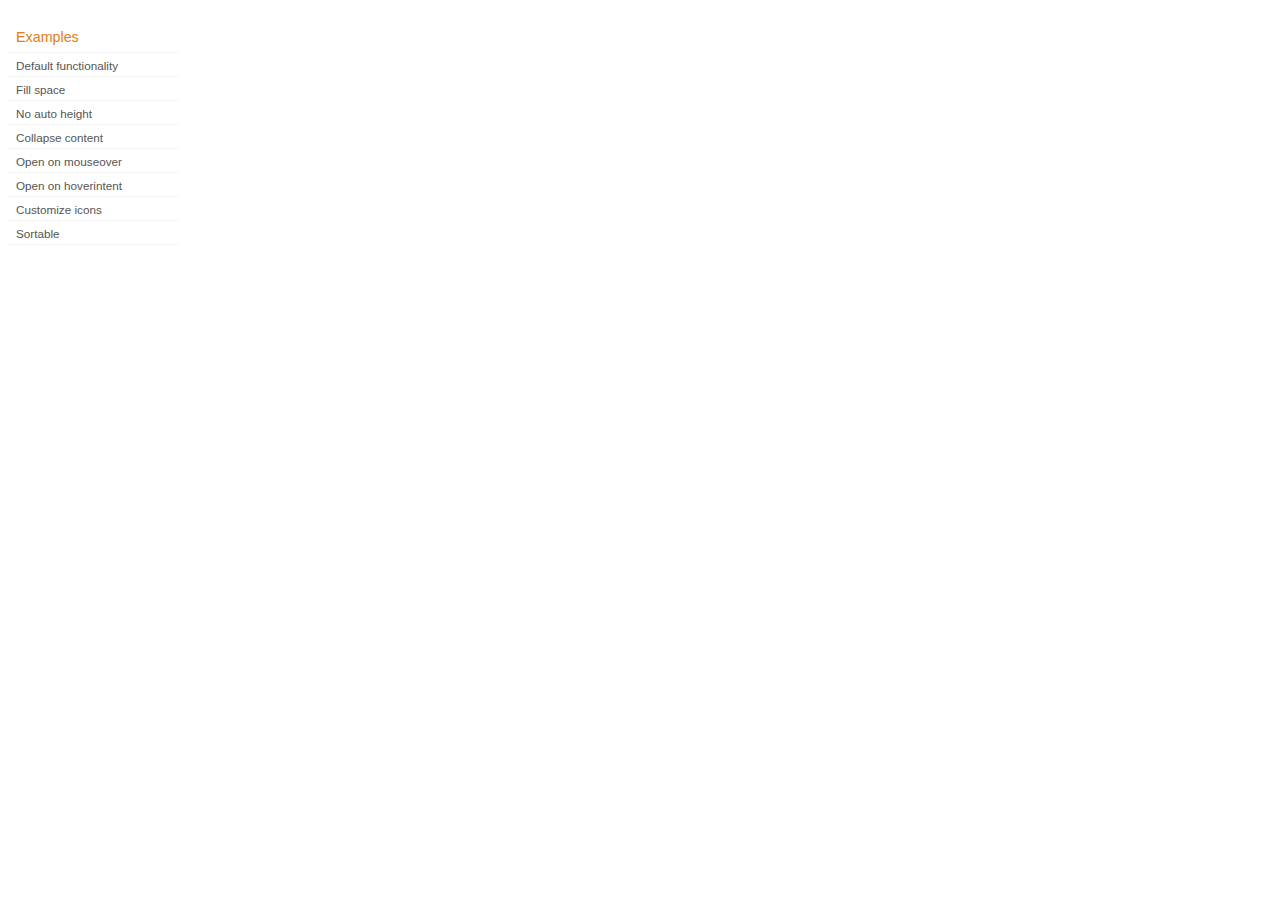
<file: libraries/jquery-ui-1.8.11.custom/development-bundle/demos/accordion/index.html>
<!DOCTYPE html>
<html lang="en">
<head>
	<meta charset="utf-8">
	<title>jQuery UI Accordion Demos</title>
	<link rel="stylesheet" href="../demos.css">
</head>
<body>

<div class="demos-nav">
	<h4>Examples</h4>
	<ul>
		<li class="demo-config-on"><a href="default.html">Default functionality</a></li>
		<li><a href="fillspace.html">Fill space</a></li>
		<li><a href="no-auto-height.html">No auto height</a></li>
		<li><a href="collapsible.html">Collapse content</a></li>
		<li><a href="mouseover.html">Open on mouseover</a></li>
		<li><a href="hoverintent.html">Open on hoverintent</a></li>
		<li><a href="custom-icons.html">Customize icons</a></li>
		<li><a href="sortable.html">Sortable</a></li>
	</ul>
</div>

</body>
</html>
</file>
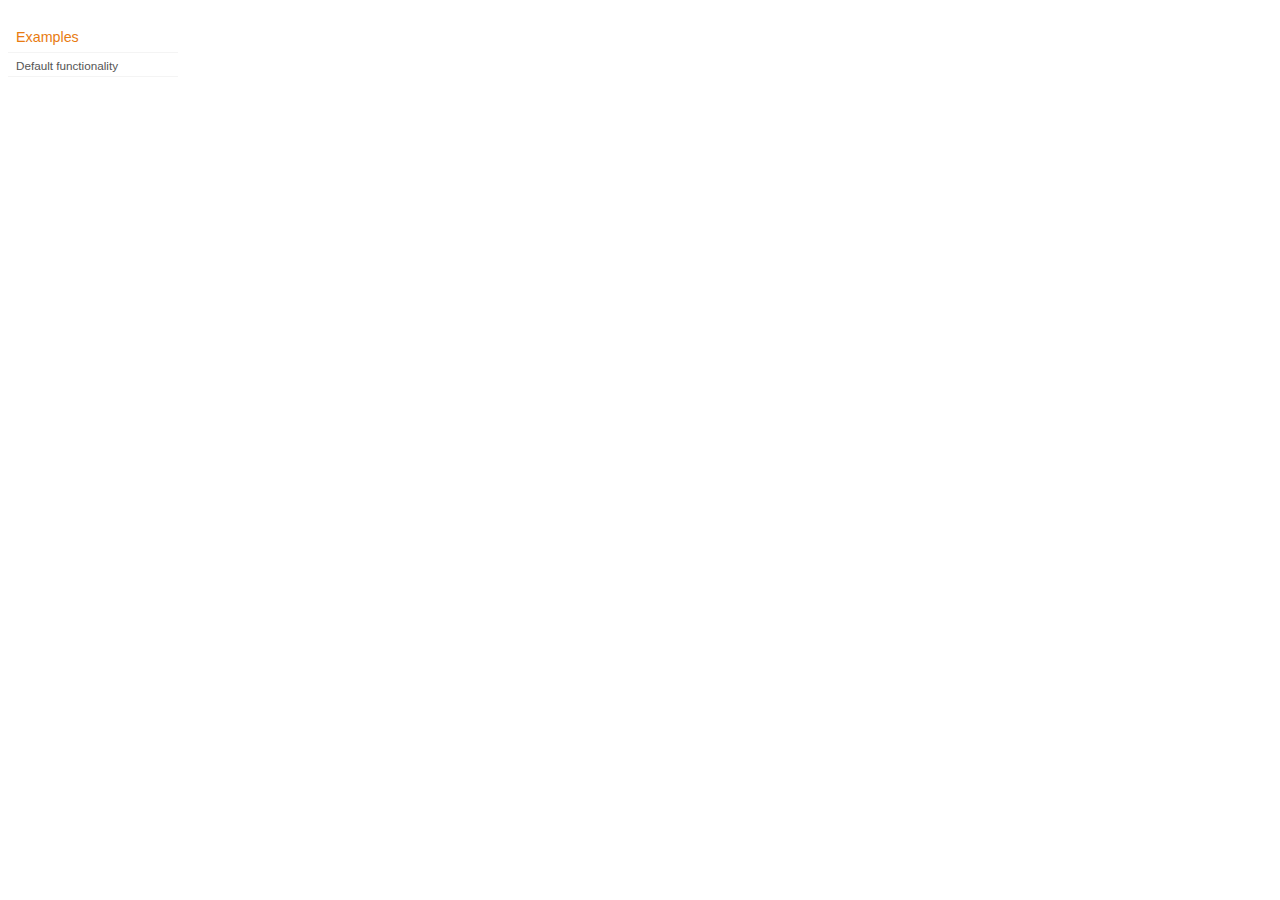
<file: libraries/jquery-ui-1.8.11.custom/development-bundle/demos/addClass/index.html>
<!DOCTYPE html>
<html lang="en">
<head>
	<meta charset="utf-8">
	<title>jQuery UI Effects Demos</title>
	<link rel="stylesheet" href="../demos.css">
</head>
<body>

<div class="demos-nav">
	<h4>Examples</h4>
	<ul>
		<li class="demo-config-on"><a href="default.html">Default functionality</a></li>
	</ul>
</div>

</body>
</html>
</file>
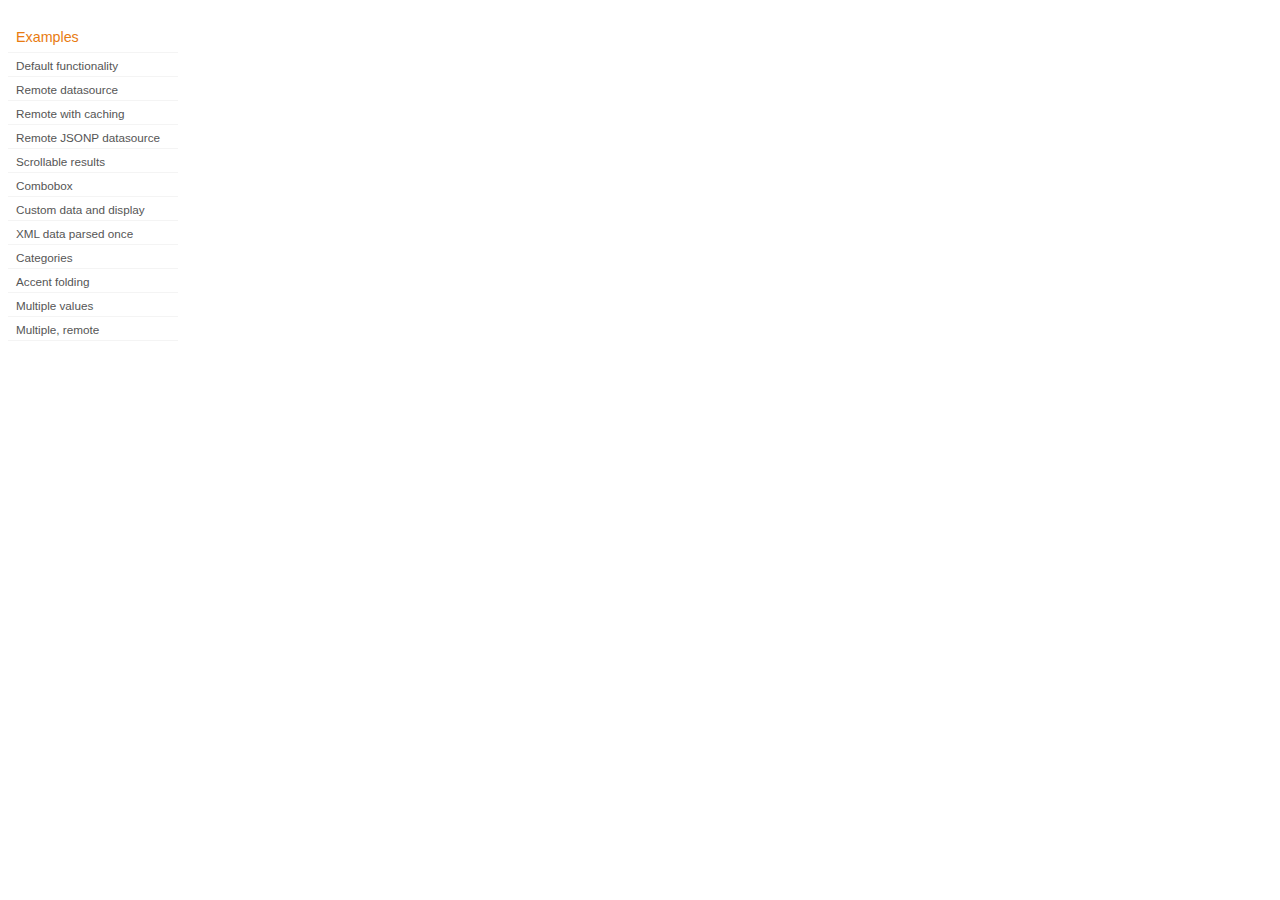
<file: libraries/jquery-ui-1.8.11.custom/development-bundle/demos/autocomplete/index.html>
<!DOCTYPE html>
<html lang="en">
<head>
	<meta charset="utf-8">
	<title>jQuery UI Autocomplete Demos</title>
	<link rel="stylesheet" href="../demos.css">
</head>
<body>
	<div class="demos-nav">
		<h4>Examples</h4>
		<ul>
			<li class="demo-config-on"><a href="default.html">Default functionality</a></li>
			<li><a href="remote.html">Remote datasource</a></li>
			<li><a href="remote-with-cache.html">Remote with caching</a></li>
			<li><a href="remote-jsonp.html">Remote JSONP datasource</a></li>
			<li><a href="maxheight.html">Scrollable results</a></li>
			<li><a href="combobox.html">Combobox</a></li>
			<li><a href="custom-data.html">Custom data and display</a></li>
			<li><a href="xml.html">XML data parsed once</a></li>
			<li><a href="categories.html">Categories</a></li>
			<li><a href="folding.html">Accent folding</a></li>
			<li><a href="multiple.html">Multiple values</a></li>
			<li><a href="multiple-remote.html">Multiple, remote</a></li>
		</ul>
	</div>
</body>
</html>
</file>
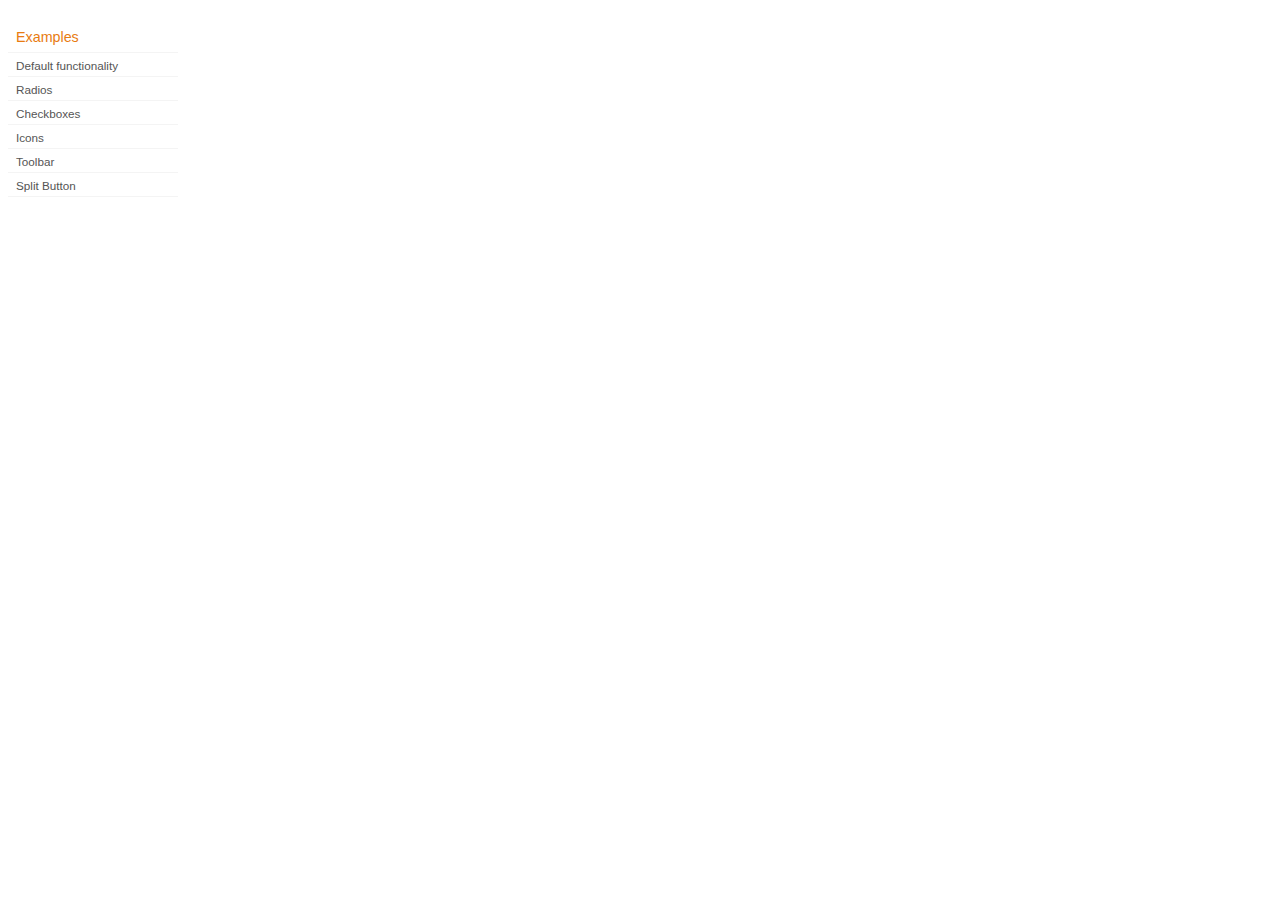
<file: libraries/jquery-ui-1.8.11.custom/development-bundle/demos/button/index.html>
<!DOCTYPE html>
<html lang="en">
<head>
	<meta charset="utf-8">
	<title>jQuery UI Button Demos</title>
	<link rel="stylesheet" href="../demos.css">
</head>
<body>

<div class="demos-nav">
	<h4>Examples</h4>
	<ul>
		<li class="demo-config-on"><a href="default.html">Default functionality</a></li>
		<li><a href="radio.html">Radios</a></li>
		<li><a href="checkbox.html">Checkboxes</a></li>
		<li><a href="icons.html">Icons</a></li>
		<li><a href="toolbar.html">Toolbar</a></li>
		<li><a href="splitbutton.html">Split Button</a></li>
	</ul>
</div>

</body>
</html>
</file>
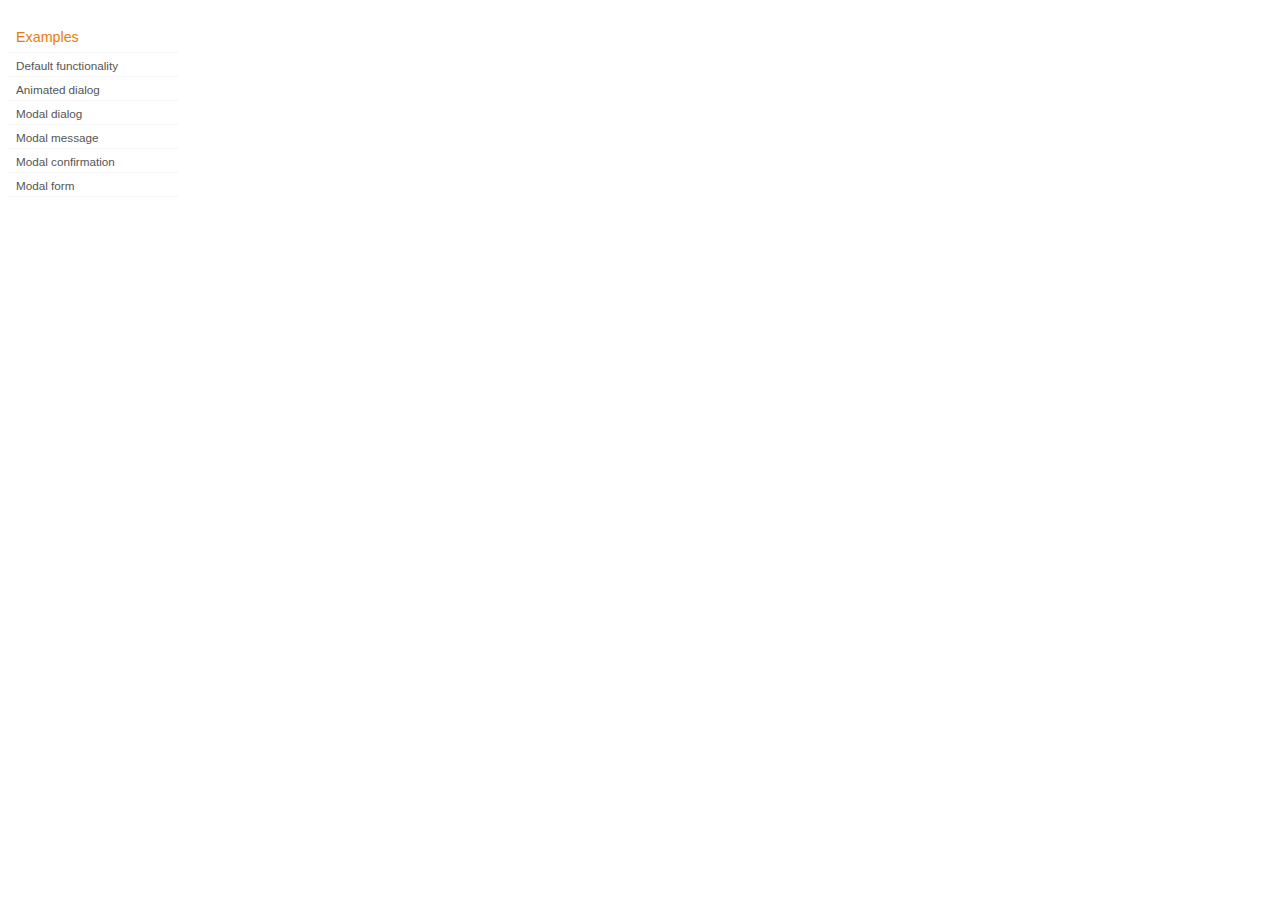
<file: libraries/jquery-ui-1.8.11.custom/development-bundle/demos/dialog/index.html>
<!DOCTYPE html>
<html lang="en">
<head>
	<meta charset="utf-8">
	<title>jQuery UI Dialog Demos</title>
	<link rel="stylesheet" href="../demos.css">
</head>
<body>

<div class="demos-nav">
	<h4>Examples</h4>
	<ul>
		<li class="demo-config-on"><a href="default.html">Default functionality</a></li>
		<li><a href="animated.html">Animated dialog</a></li>
		<li><a href="modal.html">Modal dialog</a></li>
		<li><a href="modal-message.html">Modal message</a></li>
		<li><a href="modal-confirmation.html">Modal confirmation</a></li>
		<li><a href="modal-form.html">Modal form</a></li>
	</ul>
</div>

</body>
</html>
</file>
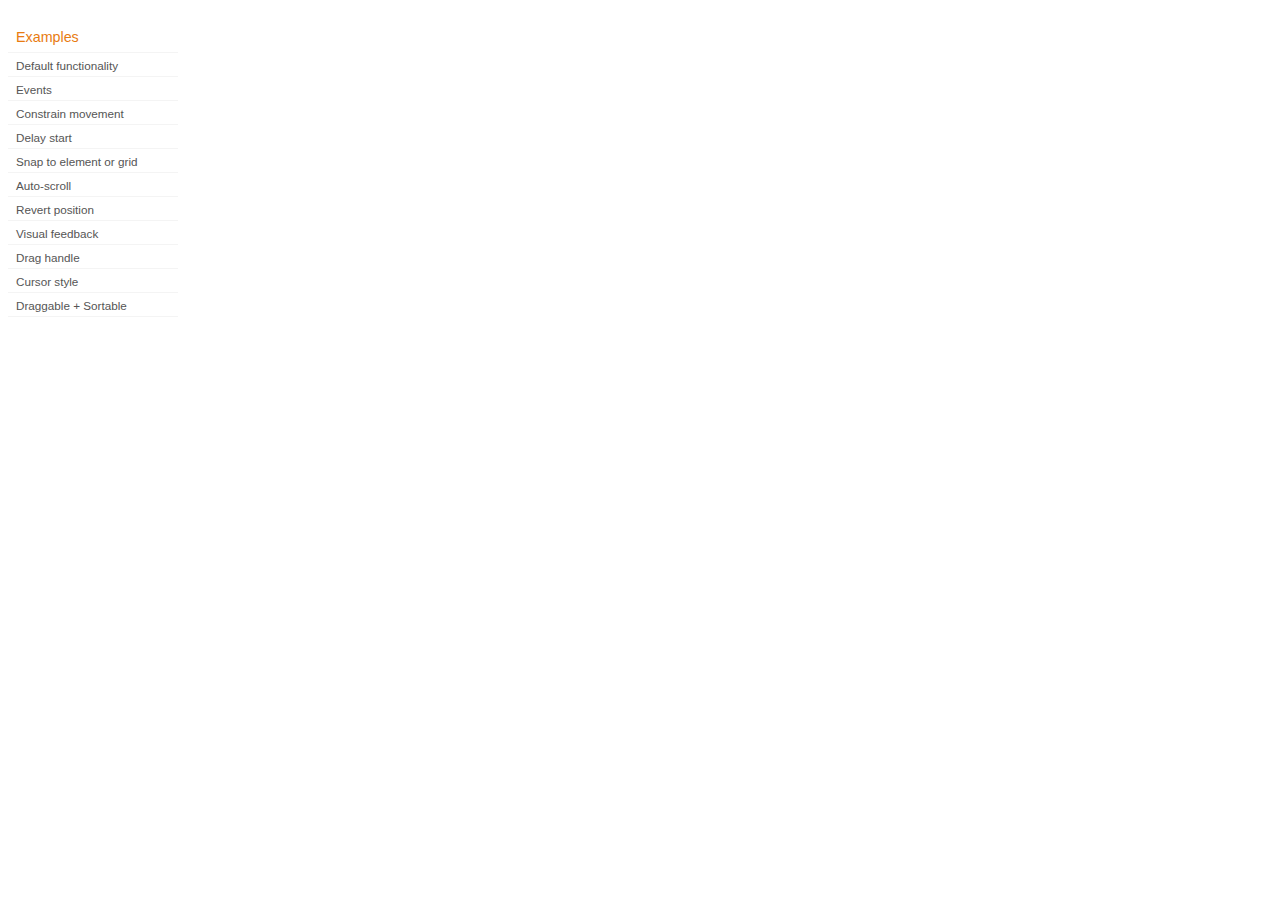
<file: libraries/jquery-ui-1.8.11.custom/development-bundle/demos/draggable/index.html>
<!DOCTYPE html>
<html lang="en">
<head>
	<meta charset="utf-8">
	<title>jQuery UI Draggable Demos</title>
	<link rel="stylesheet" href="../demos.css">
</head>
<body>

<div class="demos-nav">
	<h4>Examples</h4>
	<ul>
		<li class="demo-config-on"><a href="default.html">Default functionality</a></li>
		<li><a href="events.html">Events</a></li>
		<li><a href="constrain-movement.html">Constrain movement</a></li>
		<li><a href="delay-start.html">Delay start</a></li>
		<li><a href="snap-to.html">Snap to element or&#160;grid</a></li>
		<li><a href="scroll.html">Auto-scroll</a></li>
		<li><a href="revert.html">Revert position</a></li>
		<li><a href="visual-feedback.html">Visual feedback</a></li>
		<li><a href="handle.html">Drag handle</a></li>
		<li><a href="cursor-style.html">Cursor style</a></li>
		<li><a href="sortable.html">Draggable + Sortable</a></li>
	</ul>
</div>

</body>
</html>
</file>
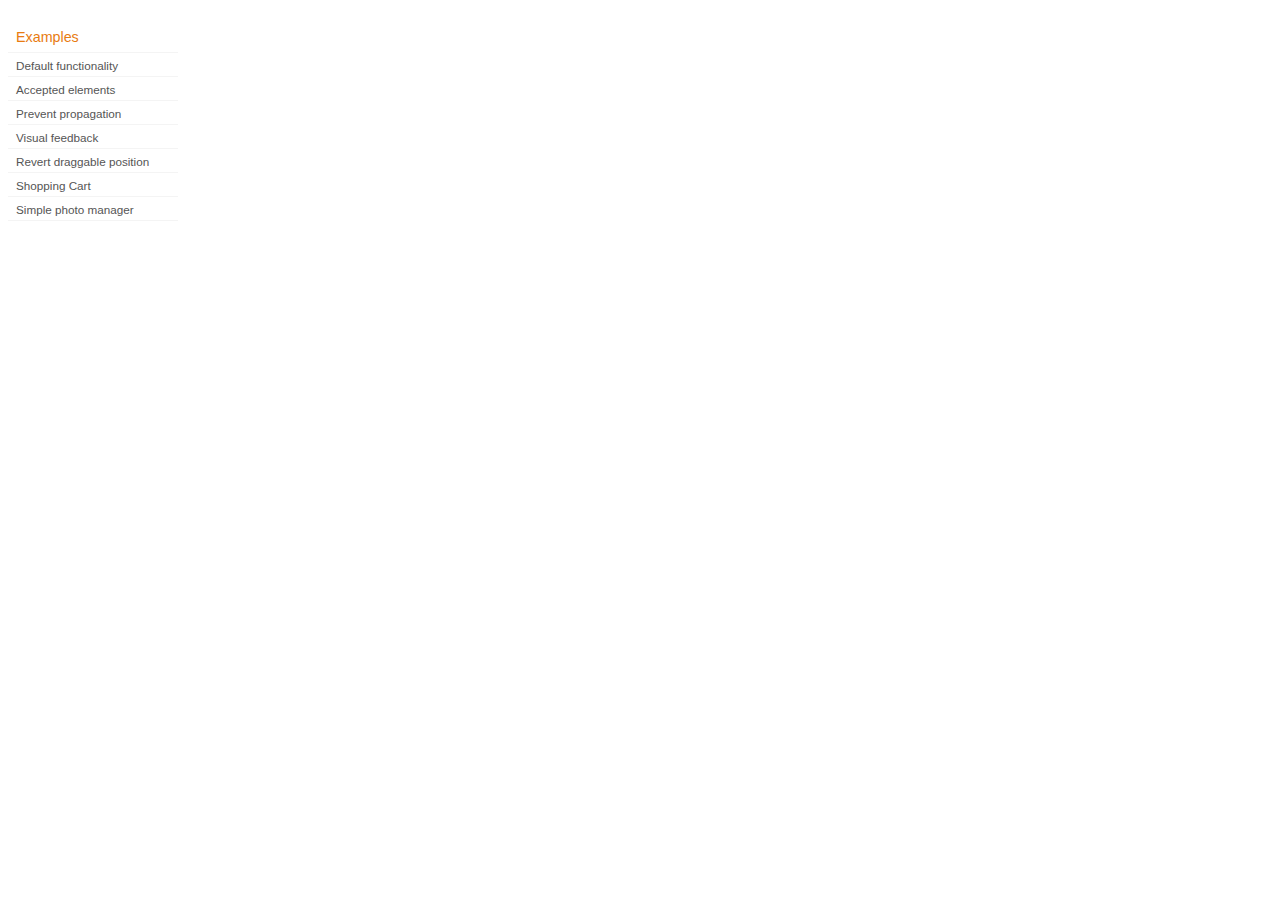
<file: libraries/jquery-ui-1.8.11.custom/development-bundle/demos/droppable/index.html>
<!DOCTYPE html>
<html lang="en">
<head>
	<meta charset="utf-8">
	<title>jQuery UI Droppable Demos</title>
	<link rel="stylesheet" href="../demos.css">
</head>
<body>

<div class="demos-nav">
	<h4>Examples</h4>
	<ul>
		<li class="demo-config-on"><a href="default.html">Default functionality</a></li>
		<li><a href="accepted-elements.html">Accepted elements</a></li>
		<li><a href="propagation.html">Prevent propagation</a></li>
		<li><a href="visual-feedback.html">Visual feedback</a></li>
		<li><a href="revert.html">Revert draggable position</a></li>
		<li><a href="shopping-cart.html">Shopping Cart</a></li>
		<li><a href="photo-manager.html">Simple photo manager</a></li>
	</ul>
</div>

</body>
</html>
</file>
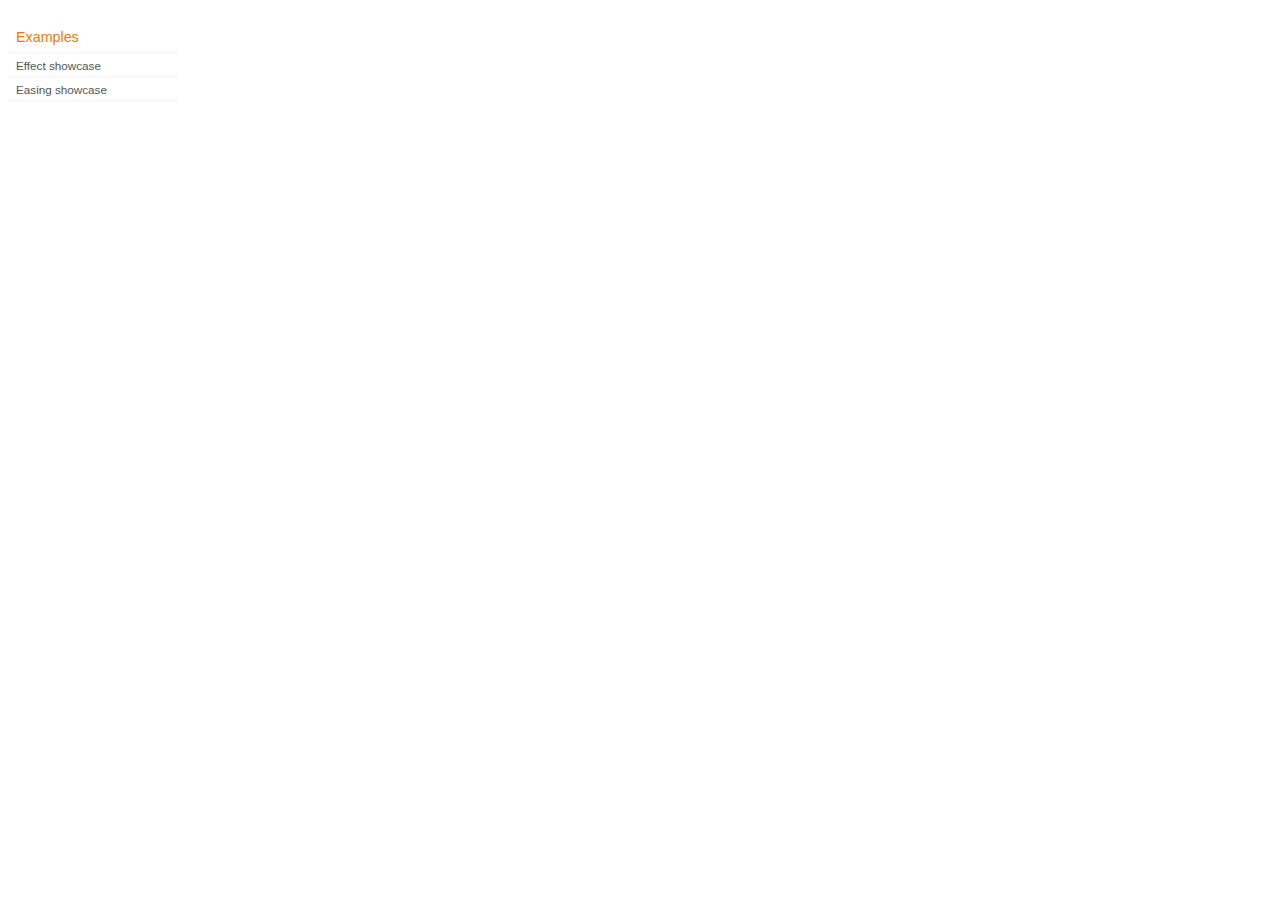
<file: libraries/jquery-ui-1.8.11.custom/development-bundle/demos/effect/index.html>
<!DOCTYPE html>
<html lang="en">
<head>
	<meta charset="utf-8">
	<title>jQuery UI Effects Demos</title>
	<link rel="stylesheet" href="../demos.css">
</head>
<body>

<div class="demos-nav">
	<h4>Examples</h4>
	<ul>
		<li class="demo-config-on"><a href="default.html">Effect showcase</a></li>
		<li><a href="easing.html">Easing showcase</a></li>
	</ul>
</div>

</body>
</html>
</file>
<file: components/interfaz/estilo.css>
#menu
{
    height:100px;
    width:100px;
    margin:0 auto;
    background-color:red;
    overflow:hidden;
}
ul
{
    
    display: inline;
    list-style-type: none;
}
li
{
    list-style-type: none;
    float:left;
}
li img
{
    width:0px;
    height:50px;
}
</file>
<file: components/pizarra/estilo.css>
body
{
    background-color:red;
    color:blue;
}
#capa1
{
    background-color:blue;
    position:absolute;

    z-index:-1;
}
#capa2
{

    position:absolute;
    z-index:-2;
}
#capa3
{
    width:100%;
    height:100%;
    position: absolute;
    top:0;
    left:0;
    z-index:-3;
}
#draggable
{
    width:150px;
    height:150px;
}

#menu
{
    height:0px;
    width:150px;
    margin:0 auto;
    background-color:red;
    overflow:hidden;
}
ul
{
    
    display: inline;
    list-style-type: none;
}
li
{
    list-style-type: none;
    float:left;
}
li img
{
    width:50px;
    height:50px;
}
</file>
<file: libraries/jquery-ui-1.8.11.custom/development-bundle/demos/demos.css>
body {
	font-size: 62.5%;
}

table {
	font-size: 1em;
}

/* Site
   -------------------------------- */

body {
	font-family: "Trebuchet MS", "Helvetica", "Arial",  "Verdana", "sans-serif";
}

/* Layout
   -------------------------------- */

.layout-grid {
	width: 960px;
}

.layout-grid td {
	vertical-align: top;
}

.layout-grid td.left-nav {
	width: 140px;
}

.layout-grid td.normal {
	border-left: 1px solid #eee;
	padding: 20px 24px;
	font-family: "Trebuchet MS", "Helvetica", "Arial",  "Verdana", "sans-serif";
}

.layout-grid td.demos {
	background: url('/images/demos_bg.jpg') no-repeat;
	height: 337px;
	overflow: hidden;
}

/* Normal
   -------------------------------- */

.normal h3,
.normal h4 {
	margin: 0;
	font-weight: normal;
}

.normal h3 {
	padding: 0 0 9px;
	font-size: 1.8em;
}

.normal h4 {
	padding-bottom: 21px;
	border-bottom: 1px dashed #999;
	font-size: 1.2em;
	font-weight: bold;
}

.normal p {
	font-size: 1.2em;
}

/* Demos */

.demos-nav, .demos-nav dt, .demos-nav dd, .demos-nav ul, .demos-nav li {
	margin: 0;
	padding: 0
}

.demos-nav {
	float: left;
	width: 170px;
	font-size: 1.3em;
}

.demos-nav dt,
.demos-nav h4 {
	margin: 0;
	padding: 0;
	font: normal 1.1em "Trebuchet MS", "Helvetica", "Arial",  "Verdana", "sans-serif";
	color: #e87b10;
}

.demos-nav dt,
.demos-nav h4 {
	margin-top: 1.5em;
	margin-bottom: 0;
	padding-left: 8px;
	padding-bottom:5px;
	line-height: 1.2em;
	border-bottom: 1px solid #F4F4F4;
}

.demos-nav dd a,
.demos-nav li a {
	border-bottom: 1px solid #F4F4F4;
	display:block;
	padding: 4px 3px 4px 8px;
	font-size: 90%;
	text-decoration: none;
	color: #555 ;
	margin:2px 0;
	height:13px;
}

.demos-nav dd a:hover,
.demos-nav dd a:focus,
.demos-nav dd a:hover,
.demos-nav dd a:focus {
	background: #f3f3f3;
	color:#000;
	-moz-border-radius: 5px; -webkit-border-radius: 5px;
}
 .demos-nav dd a.selected {
	background: #555;
	color:#ffffff;
	-moz-border-radius: 5px; -webkit-border-radius: 5px;
}


/* new styles for demo pages, added by Filament 12.29.08
eventually we should convert the font sizes to ems -- using px for now to minimize style conflicts
*/

.normal h3.demo-header { font-size:32px; padding:0 0 5px; border-bottom:1px solid #eee; text-transform: capitalize; }
.normal h4.demo-subheader { font-size:10px; text-transform: uppercase; color:#999; padding:8px 0 3px; border:0; margin:0; }
.normal a:link,
.normal a:visited { color:#1b75bb; text-decoration:none; }
.normal a:hover,
.normal a:active { color:#0b559b; }

#demo-config { padding:20px 0 0; }

#demo-frame { float:left; width:540px; height:380px; border:1px solid #ddd; overflow: auto; position: relative; }
#demo-frame h3, #demo-frame h4 { padding: 0; font-weight: bold; font-size: 1em; }

#demo-config-menu { float:right; width:180px;  }
#demo-config-menu h4 { font-size:13px; color:#666; font-weight:normal; border:0; padding-left:18px; }

#demo-config-menu ul { list-style: none; padding: 0; margin: 0; }

#demo-config-menu li { font-size:12px; padding:0 0 0 10px; margin:3px 0; zoom: 1; }

#demo-config-menu li a:link,
#demo-config-menu li a:visited { display:block; padding:1px 8px 4px; border-bottom:1px dotted #b3b3b3; }
* html #demo-config-menu li a:link,
* html #demo-config-menu li a:visited { padding:1px 8px 2px; }
#demo-config-menu li a:hover,
#demo-config-menu li a:active { background-color:#f6f6f6; }

#demo-config-menu li.demo-config-on { background: url(images/demo-config-on-tile.gif) repeat-x left center; }

#demo-config-menu li.demo-config-on a:link,
#demo-config-menu li.demo-config-on a:visited,
#demo-config-menu li.demo-config-on a:hover,
#demo-config-menu li.demo-config-on a:active { background: url(images/demo-config-on.gif) no-repeat left; padding-left:18px; color:#fff; border:0; margin-left:-10px; margin-top: 0px; margin-bottom: 0px; }

#demo-source, #demo-notes {
	clear: both;
	padding: 20px 0 0;
	font-size: 1.3em;
}

#demo-notes { width:520px; color:#333; font-size: 1em; }
#demo-notes p code, .demo-description p code { padding: 0; font-weight: bold; }
#demo-source pre, #demo-source code { padding: 0; }
code, pre { padding:8px 0 8px 20px ; font-size: 1.2em; line-height:130%;  }

#demo-source a:link,
#demo-source a:visited,
#demo-source a:hover,
#demo-source a:active { font-size:12px; padding-left:13px; background-position: left center; background-repeat: no-repeat; }

#demo-source a.source-open:link,
#demo-source a.source-open:visited,
#demo-source a.source-open:hover,
#demo-source a.source-open:active { background-image: url(images/demo-spindown-open.gif); }

#demo-source a.source-closed:link,
#demo-source a.source-closed:visited,
#demo-source a.source-closed:hover,
#demo-source a.source-closed:active { background-image: url(images/demo-spindown-closed.gif); }

div.demo {
	padding:12px;
	font-family: "Trebuchet MS", "Arial", "Helvetica", "Verdana", "sans-serif";
}

div.demo h3.docs { clear:left; font-size:12px; font-weight:normal; padding:0 0 1em; margin:0; }

div.demo-description {
	clear:both;
	padding:12px;
	font-family: "Trebuchet MS", "Arial", "Helvetica", "Verdana", "sans-serif";
	font-size: 1.3em;
	line-height: 1.4em;
}

.ui-draggable, .ui-droppable {
	background-position: top left;
}

.left-nav .demos-nav {
	padding-right: 10px;
}

#demo-link { font-size:11px;  padding-top: 6px; clear: both; overflow: hidden; }
#demo-link a span.ui-icon { float:left; margin-right:3px; }

/* Component containers
----------------------------------*/
#widget-docs .ui-widget { font-family: Trebuchet MS,Verdana,Arial,sans-serif; font-size: 1em; }
#widget-docs .ui-widget input, #widget-docs .ui-widget select, #widget-docs .ui-widget textarea, #widget-docs .ui-widget button { font-family: Trebuchet MS,Verdana,Arial,sans-serif; font-size: 1em; }
#widget-docs .ui-widget-header { border: 1px solid #ffffff; background: #464646 url(images/464646_40x100_textures_01_flat_100.png) 50% 50% repeat-x; color: #ffffff; font-weight: bold; }
#widget-docs .ui-widget-header a { color: #ffffff; }
#widget-docs .ui-widget-content { border: 1px solid #ffffff; background: #ffffff url(images/ffffff_40x100_textures_01_flat_75.png) 50% 50% repeat-x; color: #222222; }
#widget-docs .ui-widget-content a { color: #222222; }

/* Interaction states
----------------------------------*/
#widget-docs .ui-state-default, #widget-docs .ui-widget-content #widget-docs .ui-state-default { border: 1px solid #666666; background: #555555 url(images/555555_40x100_textures_03_highlight_soft_75.png) 50% 50% repeat-x; font-weight: normal; color: #ffffff; outline: none; }
#widget-docs .ui-state-default a { color: #ffffff; text-decoration: none; outline: none; }
#widget-docs .ui-state-hover, #widget-docs .ui-widget-content #widget-docs .ui-state-hover, #widget-docs .ui-state-focus, #widget-docs .ui-widget-content #widget-docs .ui-state-focus { border: 1px solid #666666; background: #444444 url(images/444444_40x100_textures_03_highlight_soft_60.png) 50% 50% repeat-x; font-weight: normal; color: #ffffff; outline: none; }
#widget-docs .ui-state-hover a { color: #ffffff; text-decoration: none; outline: none; }
#widget-docs .ui-state-active, #widget-docs .ui-widget-content #widget-docs .ui-state-active { border: 1px solid #666666; background: #ffffff url(images/ffffff_40x100_textures_01_flat_65.png) 50% 50% repeat-x; font-weight: normal; color: #F6921E; outline: none; }
#widget-docs .ui-state-active a { color: #F6921E; outline: none; text-decoration: none; }

/* Interaction Cues
----------------------------------*/
#widget-docs .ui-state-highlight, #widget-docs .ui-widget-content #widget-docs .ui-state-highlight {border: 1px solid #fcefa1; background: #fbf9ee url(images/fbf9ee_40x100_textures_02_glass_55.png) 50% 50% repeat-x; color: #363636; }
#widget-docs .ui-state-error, #widget-docs .ui-widget-content #widget-docs .ui-state-error {border: 1px solid #cd0a0a; background: #fef1ec url(images/fef1ec_40x100_textures_05_inset_soft_95.png) 50% bottom repeat-x; color: #cd0a0a; }
#widget-docs .ui-state-error-text, #widget-docs .ui-widget-content #widget-docs .ui-state-error-text { color: #cd0a0a; }
#widget-docs .ui-state-disabled, #widget-docs .ui-widget-content #widget-docs .ui-state-disabled { opacity: .35; filter:Alpha(Opacity=35); background-image: none; }
#widget-docs .ui-priority-primary, #widget-docs .ui-widget-content #widget-docs .ui-priority-primary { font-weight: bold; }
#widget-docs .ui-priority-secondary, #widget-docs .ui-widget-content #widget-docs .ui-priority-secondary { opacity: .7; filter:Alpha(Opacity=70); font-weight: normal; }

/* Icons
----------------------------------*/

/* states and images */
#demo-frame-wrapper .ui-icon, #widget-docs .ui-icon { width: 16px; height: 16px; background-image: url(images/222222_256x240_icons_icons.png); }
#widget-docs .ui-widget-content .ui-icon {background-image: url(images/222222_256x240_icons_icons.png); }
#widget-docs .ui-widget-header .ui-icon {background-image: url(images/222222_256x240_icons_icons.png); }
#widget-docs .ui-state-default .ui-icon { background-image: url(images/888888_256x240_icons_icons.png); }
#widget-docs .ui-state-hover .ui-icon, #widget-docs .ui-state-focus .ui-icon {background-image: url(images/454545_256x240_icons_icons.png); }
#widget-docs .ui-state-active .ui-icon {background-image: url(images/454545_256x240_icons_icons.png); }
#widget-docs .ui-state-highlight .ui-icon {background-image: url(images/2e83ff_256x240_icons_icons.png); }
#widget-docs .ui-state-error .ui-icon, #widget-docs .ui-state-error-text .ui-icon {background-image: url(images/cd0a0a_256x240_icons_icons.png); }


/* Misc visuals
----------------------------------*/

/* Corner radius */
#widget-docs .ui-corner-tl { -moz-border-radius-topleft: 4px; -webkit-border-top-left-radius: 4px; }
#widget-docs .ui-corner-tr { -moz-border-radius-topright: 4px; -webkit-border-top-right-radius: 4px; }
#widget-docs .ui-corner-bl { -moz-border-radius-bottomleft: 4px; -webkit-border-bottom-left-radius: 4px; }
#widget-docs .ui-corner-br { -moz-border-radius-bottomright: 4px; -webkit-border-bottom-right-radius: 4px; }
#widget-docs .ui-corner-top { -moz-border-radius-topleft: 4px; -webkit-border-top-left-radius: 4px; -moz-border-radius-topright: 4px; -webkit-border-top-right-radius: 4px; }
#widget-docs .ui-corner-bottom { -moz-border-radius-bottomleft: 4px; -webkit-border-bottom-left-radius: 4px; -moz-border-radius-bottomright: 4px; -webkit-border-bottom-right-radius: 4px; }
#widget-docs .ui-corner-right {  -moz-border-radius-topright: 4px; -webkit-border-top-right-radius: 4px; -moz-border-radius-bottomright: 4px; -webkit-border-bottom-right-radius: 4px; }
#widget-docs .ui-corner-left { -moz-border-radius-topleft: 4px; -webkit-border-top-left-radius: 4px; -moz-border-radius-bottomleft: 4px; -webkit-border-bottom-left-radius: 4px; }
#widget-docs .ui-corner-all { -moz-border-radius: 4px; -webkit-border-radius: 4px; }

/* Overlays */
#widget-docs .ui-widget-overlay { background: #aaaaaa url(images/aaaaaa_40x100_textures_01_flat_0.png) 50% 50% repeat-x; opacity: .30;filter:Alpha(Opacity=30); }
#widget-docs .ui-widget-shadow { margin: -8px 0 0 -8px; padding: 8px; background: #aaaaaa url(images/aaaaaa_40x100_textures_01_flat_0.png) 50% 50% repeat-x; opacity: .30;filter:Alpha(Opacity=30); -moz-border-radius: 8px; -webkit-border-radius: 8px; }

/*
----------------------------------*/

#widget-docs { margin:20px 0 0; border: none; }

#widget-docs h2, #widget-docs h3, #widget-docs h4, #widget-docs p, #widget-docs ul, #widget-docs code { margin:0; padding:0; }
#widget-docs code { display:block; color:#444; font-size:.9em; margin:0 0 1em; }
#widget-docs code strong { color:#000; }
#widget-docs p { margin:0 3em 1.2em 0; }
#widget-docs p.intro { font-size:13px; color:#666; line-height:1.3; }
#widget-docs ul { list-style-type: none; }

#widget-docs h2 { font-size:16px; margin:1.2em 0 .5em; }
#widget-docs h3 { font-size:14px; color:#e6820E; margin:1.5em 0 .5em; }
.normal #widget-docs h4 { font-size:12px; color:#000; border:0; margin:0 0 .5em; }

#docs-overview-main { width:400px; }
#docs-overview-sidebar { float:right; width:200px; }
#docs-overview-sidebar a span { color:#666; }
#widget-docs #docs-overview-main p { margin-right:0; }
#widget-docs #docs-overview-sidebar h4 { padding-left:0; }

.docs-list-header { float:left; width:100%; margin:10px 0 0; border-bottom:1px solid #eee; }
#widget-docs .docs-list-header h2 { float:left; margin:0; }
#widget-docs .docs-list-header p { float:right; margin:5px 0; font-size:11px; }

.docs-list { float:left; width:100%; padding:0 0 10px; }
.docs-list .param-header { float:left; clear:left; width:100%; padding:8px 0; border-top:1px solid #eee; }
#widget-docs .param-header h3, #widget-docs .param-header p { margin:0; float:left; }
#widget-docs .param-header h3 { width:50%; }
#widget-docs .param-header h3 span { background: url(images/demo-spindown-closed.gif) no-repeat left; padding-left:13px; }
#widget-docs .param-open .param-header h3 span { background: url(images/demo-spindown-open.gif) no-repeat left; }
#widget-docs .param-header p { width:24%; }
#widget-docs .param-header p.param-type span { background: url(images/icon-docs-info.gif) no-repeat left; cursor:pointer; border-bottom:1px dashed #ccc; padding-left:15px; }

.param-details { padding-left:13px; }
.param-args { margin:0 0 1.5em; border-top:1px dotted #ccc;}
.param-args td { padding:3px 30px 3px 5px; border-bottom:1px dotted #ccc;  }


/* overrides for ui-tab styles */
#widget-docs ul.ui-tabs-nav { padding:0 0 0 8px; }
#widget-docs .ui-tabs-nav li { margin:5px 5px 0 0; }

#widget-docs .ui-tabs-nav li a:link,
#widget-docs .ui-tabs-nav li a:visited,
#widget-docs .ui-tabs-nav li a:hover,
#widget-docs .ui-tabs-nav li a:active { font-size:14px; padding:4px 1.2em 3px; color:#fff; }

#widget-docs .ui-tabs-nav li.ui-tabs-selected a:link,
#widget-docs .ui-tabs-nav li.ui-tabs-selected a:visited,
#widget-docs .ui-tabs-nav li.ui-tabs-selected a:hover,
#widget-docs .ui-tabs-nav li.ui-tabs-selected a:active { color:#e6820E; }

#widget-docs .ui-tabs-panel { padding:20px 9px; font-size:12px; line-height:1.4; color:#000; }

#widget-docs .ui-widget-content a:link,
#widget-docs .ui-widget-content a:visited { color:#1b75bb; text-decoration:none; }
#widget-docs .ui-widget-content a:hover,
#widget-docs .ui-widget-content a:active { color:#0b559b; }
</file>
